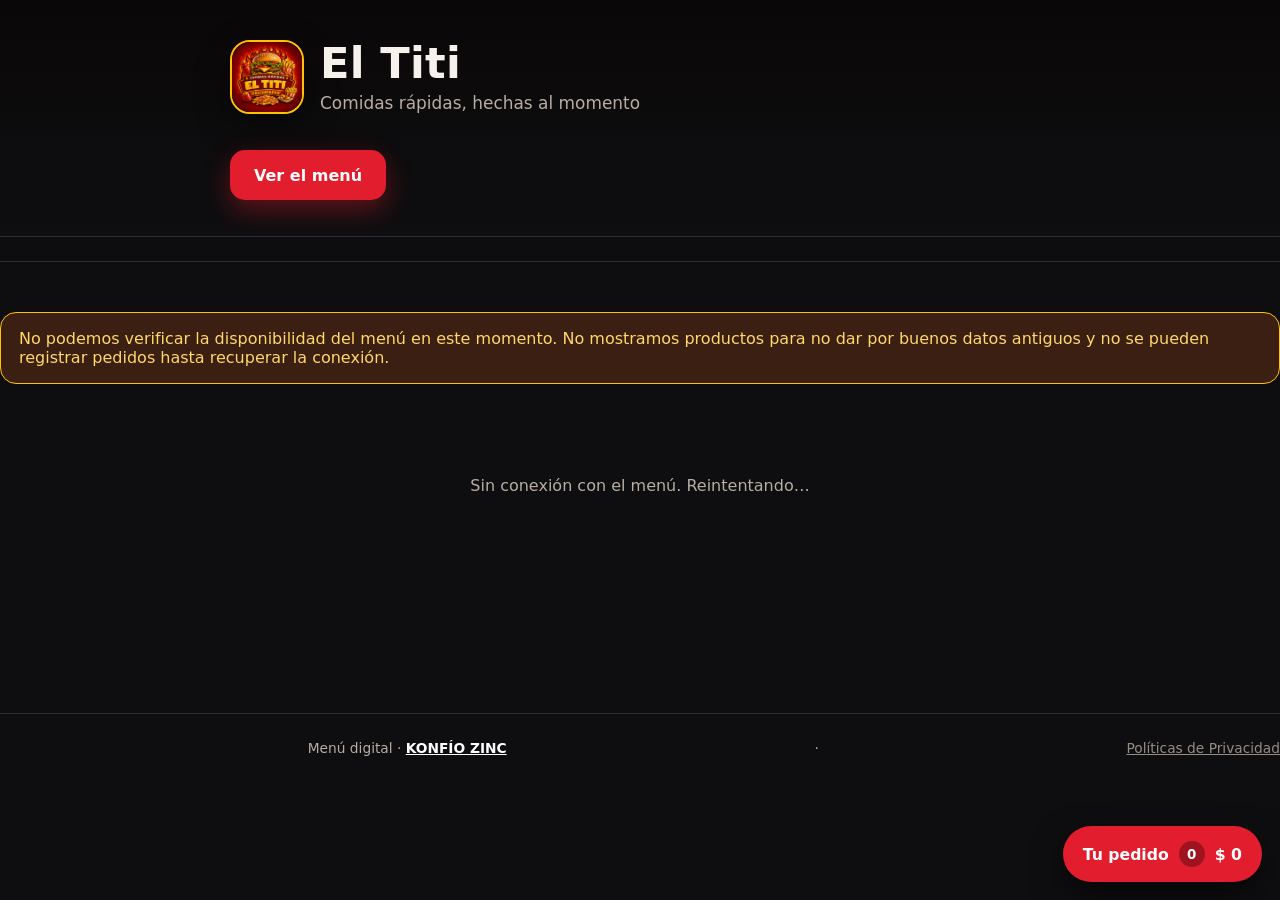
<file: index.html>
<!DOCTYPE html>
<html lang="es">
<head>
<meta charset="UTF-8" />
<meta name="viewport" content="width=device-width, initial-scale=1, viewport-fit=cover" />
<link rel="icon" href="data:," />
<meta name="theme-color" content="#0E0E10" />
<title>El Titi · Menú</title>
<style>
:root{
  --fondo:#0E0E10; --fondo2:#16171A; --tinta:#F6F1EA; --tinta2:#B7ADA2;
  --acento:#E11D2E; --acento2:#FFC300; --tarjeta:#1A1B1F; --borde:#2C2D32;
  --radio:20px; --max:1280px; --sombra:0 12px 34px rgba(0,0,0,.38);
}
*{box-sizing:border-box}
html,body{margin:0}
body{background:var(--fondo);color:var(--tinta);font-family:system-ui,-apple-system,"Segoe UI",Roboto,sans-serif;-webkit-font-smoothing:antialiased;overflow-x:hidden}
img{display:block;max-width:100%}
a{color:inherit}
button{font-family:inherit}
.cont{width:100%;max-width:var(--max);margin:0 auto;padding:0 18px}
@media(min-width:768px){.cont{padding:0 26px}}

/* ---------- portada ---------- */
.portada{position:relative;isolation:isolate;overflow:hidden;border-bottom:1px solid var(--borde)}
.portada .fondo-foto{position:absolute;inset:0;background:#120a0a center/cover no-repeat;filter:brightness(.42) saturate(1.1);transform:scale(1.05);z-index:-2}
.portada::after{content:"";position:absolute;inset:0;z-index:-1;background:linear-gradient(180deg,rgba(14,14,16,.30) 0%,rgba(14,14,16,.80) 62%,var(--fondo) 100%)}
.portada-in{display:flex;flex-direction:column;gap:18px;padding:40px 0 36px;max-width:820px}
.marca{display:flex;align-items:center;gap:16px}
.marca img{width:74px;height:74px;border-radius:20px;object-fit:cover;border:2px solid var(--acento2);box-shadow:var(--sombra);flex:0 0 auto}
.marca h1{margin:0;font-size:clamp(1.65rem,4.4vw,2.7rem);letter-spacing:.3px;line-height:1.05}
.marca .lema{margin:6px 0 0;color:var(--tinta2);font-size:clamp(.92rem,2.3vw,1.06rem);max-width:46ch}
.chips{display:flex;flex-wrap:wrap;gap:10px}
.chip{display:inline-flex;align-items:center;gap:8px;background:rgba(255,255,255,.07);border:1px solid var(--borde);padding:9px 14px;border-radius:999px;font-size:.85rem;color:var(--tinta2);backdrop-filter:blur(6px)}
.chip b{color:var(--tinta);font-weight:700}
.cta{display:flex;flex-wrap:wrap;gap:12px}
.cta a,.cta button{min-height:50px;display:inline-flex;align-items:center;justify-content:center;gap:10px;padding:0 24px;border-radius:15px;font-weight:800;font-size:1rem;border:0;cursor:pointer;text-decoration:none;transition:transform .15s,filter .15s}
.cta a:hover{transform:translateY(-2px);filter:brightness(1.06)}
.cta .principal{background:var(--acento);color:#fff;box-shadow:0 10px 26px rgba(225,29,46,.38)}
.cta .secundario{background:var(--acento2);color:#191919}

/* ---------- barra de categorías ---------- */
.barra{position:sticky;top:0;z-index:40;background:rgba(14,14,16,.9);backdrop-filter:blur(14px);border-bottom:1px solid var(--borde)}
.barra-in{display:flex;align-items:center;gap:14px;padding:12px 0}
.filtros{display:flex;gap:10px;overflow-x:auto;scrollbar-width:none;-webkit-overflow-scrolling:touch;flex:1 1 auto;padding:2px}
.filtros::-webkit-scrollbar{display:none}
.filtros button{flex:0 0 auto;min-height:44px;padding:0 18px;border-radius:999px;border:1px solid var(--borde);background:var(--tarjeta);color:var(--tinta2);font-weight:700;font-size:.95rem;cursor:pointer;transition:background .15s,color .15s,border-color .15s;white-space:nowrap}
.filtros button.on{background:var(--acento);border-color:var(--acento);color:#fff}
.filtros button:focus-visible,.agregar:focus-visible,.bolsa:focus-visible{outline:3px solid var(--acento2);outline-offset:2px}
@media(min-width:960px){.filtros{overflow:visible;flex-wrap:wrap;padding:0}}

/* ---------- catálogo ---------- */
#catalogo{padding:28px 0 132px}
.grupo{margin:0 0 40px;scroll-margin-top:86px}
.grupo-cab{display:flex;align-items:baseline;gap:12px;margin:0 0 18px}
.grupo-cab h2{margin:0;font-size:clamp(1.16rem,2.7vw,1.55rem);letter-spacing:.2px}
.grupo-cab h2::before{content:"";display:inline-block;width:6px;height:1.05em;background:var(--acento2);border-radius:3px;margin-right:10px;vertical-align:-2px}
.grupo-cab span{color:var(--tinta2);font-size:.85rem}
.grid{display:grid;grid-template-columns:repeat(2,minmax(0,1fr));gap:14px}
@media(min-width:620px){.grid{gap:18px}}
@media(min-width:820px){.grid{grid-template-columns:repeat(3,minmax(0,1fr));gap:20px}}
@media(min-width:1180px){.grid{grid-template-columns:repeat(4,minmax(0,1fr));gap:22px}}

.tarjeta{display:flex;flex-direction:column;background:var(--tarjeta);border:1px solid var(--borde);border-radius:var(--radio);overflow:hidden;box-shadow:var(--sombra);transition:transform .18s,border-color .18s}
.tarjeta:hover{transform:translateY(-3px);border-color:rgba(255,195,0,.42)}
.foto{position:relative;display:block;width:100%;border:0;padding:0;background:var(--fondo2);cursor:pointer}
.foto img{width:100%;aspect-ratio:4/3;object-fit:cover}
.foto::after{content:"";position:absolute;inset:auto 0 0 0;height:45%;background:linear-gradient(180deg,transparent,rgba(10,10,12,.55));pointer-events:none}
.sello{position:absolute;top:10px;left:10px;z-index:2;background:var(--acento);color:#fff;font-size:.72rem;font-weight:800;letter-spacing:.5px;padding:5px 10px;border-radius:999px;text-transform:uppercase}
.tarjeta.agotado .foto img{filter:grayscale(1);opacity:.5}
.datos{padding:14px 15px 16px;display:flex;flex-direction:column;gap:10px;flex:1}
.datos h3{margin:0;font-size:clamp(.97rem,2.4vw,1.08rem);line-height:1.28;font-weight:800}
.meta{margin:0;color:var(--tinta2);font-size:.83rem;min-height:1.15em}
.fila{display:flex;align-items:center;justify-content:space-between;gap:10px;margin-top:auto;padding-top:6px}
.precio{font-weight:900;font-size:clamp(1.02rem,2.7vw,1.22rem);color:var(--acento2);letter-spacing:.2px}
.agregar{min-height:44px;min-width:44px;padding:0 16px;border:0;border-radius:12px;background:var(--acento);color:#fff;font-weight:800;font-size:.95rem;cursor:pointer;transition:filter .15s}
.agregar:hover{filter:brightness(1.1)}
.agregar:disabled{background:var(--borde);color:var(--tinta2);cursor:not-allowed}
.linea.agotado{opacity:.62}
.linea.agotado .n{text-decoration:line-through}
.aviso.promocion{background:rgba(255,195,0,.12);border-color:var(--acento2);color:var(--acento2)}
.cargando{padding:70px 0;text-align:center;color:var(--tinta2)}
.aviso{margin:22px 0;padding:16px 18px;border-radius:16px;background:#3a1f12;border:1px solid var(--acento2);color:#FFD76A}
.pie{border-top:1px solid var(--borde);padding:26px 0 calc(120px + env(safe-area-inset-bottom));color:var(--tinta2);font-size:.86rem;display:flex;flex-wrap:wrap;gap:8px 18px;justify-content:space-between}

/* ---------- bolsa + carrito ---------- */
.bolsa{position:fixed;right:18px;bottom:calc(18px + env(safe-area-inset-bottom));z-index:60;display:inline-flex;align-items:center;gap:10px;min-height:56px;padding:0 20px;border:0;border-radius:999px;background:var(--acento);color:#fff;font-weight:800;font-size:.98rem;box-shadow:0 14px 32px rgba(0,0,0,.5);cursor:pointer}
.bolsa .cuenta{display:grid;place-items:center;min-width:26px;height:26px;border-radius:999px;background:rgba(0,0,0,.3);font-size:.84rem}
.velo{position:fixed;inset:0;z-index:70;background:rgba(6,6,8,.66);backdrop-filter:blur(3px);opacity:0;pointer-events:none;transition:opacity .22s}
.velo.on{opacity:1;pointer-events:auto}
.panel{position:fixed;left:0;right:0;bottom:0;z-index:80;display:flex;flex-direction:column;max-height:88dvh;background:var(--fondo2);border:1px solid var(--borde);border-radius:22px 22px 0 0;transform:translateY(103%);visibility:hidden;transition:transform .28s cubic-bezier(.22,.8,.2,1),visibility 0s linear .28s;box-shadow:0 -18px 50px rgba(0,0,0,.5)}
/* KZ-QUALITY-006: cerrado, el panel deja de ser alcanzable con el tabulador
   (visibility) además de salir de pantalla con transform. Al abrir se anula la
   transición de visibility para que aparezca de inmediato; al cerrar se retrasa
   para no cortar la animación de salida. Mismo patrón que brosty-papas. */
.panel.on{transform:none;visibility:visible;transition:transform .28s cubic-bezier(.22,.8,.2,1),visibility 0s linear 0s}
@media(min-width:900px){
  .panel{left:auto;right:0;top:0;bottom:0;width:min(420px,92vw);max-height:100dvh;border-radius:22px 0 0 22px;transform:translateX(104%)}
  .panel.on{transform:none}
}
.panel-cab{display:flex;align-items:center;justify-content:space-between;padding:16px 20px;border-bottom:1px solid var(--borde);flex:0 0 auto}
.panel-cab h2{margin:0;font-size:1.08rem}
.panel-cab button{min-height:44px;min-width:44px;border-radius:12px;border:1px solid var(--borde);background:transparent;color:var(--tinta);font-size:1.15rem;cursor:pointer}
.lineas{flex:1 1 auto;overflow-y:auto;padding:14px 18px;display:flex;flex-direction:column;gap:12px;overscroll-behavior:contain}
.vacio{margin:26px 0;text-align:center;color:var(--tinta2);font-size:.92rem;line-height:1.5}
.linea{display:grid;grid-template-columns:60px minmax(0,1fr);gap:12px;align-items:center;padding:10px;border:1px solid var(--borde);border-radius:16px;background:var(--tarjeta)}
.linea img{width:60px;height:60px;border-radius:12px;object-fit:cover}
.linea .n{font-weight:700;font-size:.94rem;line-height:1.25}
.linea .p{color:var(--tinta2);font-size:.84rem;margin-top:3px}
.linea .ctrl{display:flex;align-items:center;gap:6px;margin-top:8px;flex-wrap:wrap}
.linea .ctrl button{min-height:44px;min-width:44px;border-radius:12px;border:1px solid var(--borde);background:var(--fondo2);color:var(--tinta);font-weight:800;font-size:1rem;cursor:pointer}
.linea .cant{min-width:26px;text-align:center;font-weight:800}
.linea .quitar{margin-left:auto;border:0;background:transparent;color:var(--tinta2);font-size:.82rem;text-decoration:underline}
.panel-pie{flex:0 0 auto;display:flex;flex-direction:column;gap:12px;padding:16px 18px calc(18px + env(safe-area-inset-bottom));border-top:1px solid var(--borde);background:var(--fondo2)}
@media(min-width:900px){.panel-pie{padding-bottom:18px}}
.totales{display:flex;align-items:baseline;justify-content:space-between;color:var(--tinta2);font-size:.92rem}
.totales strong{color:var(--acento2);font-size:1.42rem;font-weight:900}
#pedir{min-height:54px;border:0;border-radius:16px;background:var(--acento);color:#fff;font-weight:900;font-size:1.02rem;cursor:pointer}
#pedir:disabled{background:var(--borde);color:var(--tinta2);cursor:not-allowed}

/* ---------- ficha ---------- */
.modal{position:fixed;inset:0;z-index:90;display:none;align-items:center;justify-content:center;padding:18px;background:rgba(6,6,8,.74);backdrop-filter:blur(3px)}
.modal.on{display:flex}
.modal .caja{width:100%;max-width:560px;max-height:90dvh;overflow:auto;background:var(--fondo2);border:1px solid var(--borde);border-radius:22px}
.modal img{width:100%;aspect-ratio:16/10;object-fit:cover}
.modal .txt{display:flex;flex-direction:column;gap:12px;padding:18px 20px 22px}
.modal h3{margin:0;font-size:1.3rem}
.modal p{margin:0;color:var(--tinta2);line-height:1.5}
.modal .precio{font-size:1.25rem}
.cerrar{min-height:50px;border-radius:14px;background:var(--tarjeta);border:1px solid var(--borde);color:var(--tinta);font-weight:800;cursor:pointer}

    /* ---- KZ-MENU-002 ---- */
    /* Botón «Agregar»: en pantallas angostas no cabía junto al precio y la tarjeta lo recortaba. */
    .fila{flex-wrap:wrap}
    .precio{min-width:0}
    .agregar{flex:0 0 auto;white-space:nowrap;margin-left:auto}
    @media(max-width:400px){.agregar{padding:0 12px;font-size:.9rem}}
    /* El logotipo del negocio se muestra entero, sin recortes. */
    .marca img{object-fit:contain}
    /* Aviso de pedido/error dentro de la página (sustituye al alert nativo). */
    .aviso--error{border-width:2px;font-weight:700}
.aviso__accion{display:inline-block;margin-top:10px;font-weight:800;color:inherit;text-decoration:underline}
/* ---- KZ-MENU-004 · botón de cantidad estilo Brosty Papas ---- */
.fila .accion{display:inline-flex;align-items:center;gap:8px;margin-left:auto;flex:0 0 auto}
.stepper[hidden],.agregar[hidden]{display:none}
.stepper{display:inline-flex;align-items:center;gap:2px;background:rgba(255,195,0,.14);border-radius:999px;padding:2px}
.stepper button{width:36px;height:36px;display:grid;place-items:center;border:0;border-radius:50%;background:var(--acento);color:#fff;font-size:1.15rem;font-weight:900;line-height:1;cursor:pointer;transition:filter .15s}
.stepper button:hover{filter:brightness(1.12)}
.stepper button:focus-visible{outline:3px solid var(--acento2);outline-offset:2px}
.stepper button[data-accion="restar"]{background:transparent;color:var(--acento);border:2px solid var(--acento);font-size:1.2rem}
.stepper span{min-width:26px;text-align:center;font-weight:900;font-size:1rem;font-variant-numeric:tabular-nums}
</style>
    <meta name="description" content="Tarjeta digital de Eltiti: contacto, servicios y ubicación en un solo enlace. Creada por KONFÍO ZINC.">
    <meta property="og:title" content="Eltiti">
    <meta property="og:description" content="Tarjeta digital de Eltiti: contacto, servicios y ubicación en un solo enlace. Creada por KONFÍO ZINC.">
    <meta property="og:image" content="https://konfiozinc.github.io/eltiti/assets/logo/logo-el-titi.png">
    <meta property="og:image:width" content="1254">
    <meta property="og:image:height" content="1254">
    <meta property="og:type" content="website">
    <meta property="og:site_name" content="KONFÍO ZINC">
    <meta property="og:locale" content="es_CO">
    <link rel="icon" type="image/svg+xml" href="favicon.svg">
    <link rel="icon" type="image/png" href="assets/logo/logo-el-titi.png">
    <meta property="og:url" content="https://konfiozinc.github.io/eltiti/">
</head>
<body>

<header class="portada">
  <div class="fondo-foto" id="fondo-foto"></div>
  <div class="cont portada-in">
    <div class="marca">
      <img id="logo" src="assets/logo/logo-el-titi.png" alt="El Titi" />
      <div>
        <h1 id="marca">El Titi</h1>
        <p class="lema" id="lema">Comidas rápidas, hechas al momento</p>
      </div>
    </div>
    <div class="chips" id="chips"></div>
    <div class="cta">
      <a class="principal" href="#catalogo">Ver el menú</a>
      <a class="secundario" id="cta-wa" href="#" target="_blank" rel="noopener">Pedir por WhatsApp</a>
    </div>
  </div>
</header>

<div class="barra">
  <div class="cont barra-in">
    <nav class="filtros" id="cats" aria-label="Categorías"></nav>
  </div>
</div>

<main class="cont" id="catalogo">
  <div id="aviso"></div>
  <div id="lista"><p class="cargando">Cargando el menú…</p></div>
</main>

<footer class="pie cont">
  <span id="pie-dir"></span>
  <span>Menú digital · <a href="https://konfiozinc.github.io/card/" target="_blank" style="color: #ffffff; text-decoration: underline; font-weight: bold;">KONFÍO ZINC</a></span>
· <a href="https://konfiozinc.github.io/card/privacidad.html" style="color: inherit; text-decoration: underline; opacity: 0.8;">Políticas de Privacidad</a>
</footer>

<button class="bolsa" id="bolsa" aria-label="Abrir tu pedido">
  <span>Tu pedido</span><span class="cuenta" id="cuenta">0</span><strong id="tot">$ 0</strong>
</button>

<div class="velo" id="velo"></div>

<aside class="panel" id="panel" role="dialog" aria-modal="true" aria-labelledby="tPanel" aria-hidden="true">
  <div class="panel-cab">
    <h2 id="tPanel">Tu pedido</h2>
    <button id="cerrar-panel" aria-label="Cerrar el pedido">✕</button>
  </div>
  <div class="lineas" id="lineas"></div>
  <div class="panel-pie">
    <div class="totales"><span>Total</span><strong id="tot-final">$ 0</strong></div>
    <button id="pedir" disabled>Pedir por WhatsApp</button>
    <!-- KZ-MENUS-007: enlace manual. Solo aparece si la apertura automática no se
         pudo confirmar; el pedido y el carrito se conservan. -->
    <a id="abrir-wa-manual" href="#" target="_blank" rel="noopener noreferrer"
       style="display:none;align-items:center;justify-content:center;min-height:52px;margin-top:.6rem;border-radius:16px;background:var(--acento,#C8102E);color:#fff;font-weight:900;font-size:.95rem;text-decoration:none;padding:.6rem 1rem;text-align:center">Abrir WhatsApp con mi pedido</a>
    <p id="manual-nota" style="display:none;margin:.55rem 0 0;font-size:.78rem;line-height:1.45;color:var(--tinta2,#585858)">Tu pedido quedó registrado y el carrito sigue aquí. El mensaje no se envía solo: lo envías tú desde WhatsApp.</p>
  </div>
</aside>

<div class="modal" id="modal" role="dialog" aria-modal="true" aria-labelledby="mTitulo">
  <div class="caja">
    <img id="mImg" alt="" />
    <div class="txt">
      <h3 id="mTitulo"></h3>
      <p id="mDesc"></p>
      <div class="precio" id="mPrecio"></div>
      <button class="cerrar" id="mCerrar">Cerrar</button>
    </div>
  </div>
</div>

<script>
/* KONFÍO ZINC · KZ-UI-012 · menú El Titi (negro · rojo · amarillo).
   Catálogo: Firebase primero; copia verificada como respaldo. Identificadores originales. */
const NEGOCIO = {
  nombre: "El Titi",
  lema: "Comidas rápidas, hechas al momento",
  carpeta: (function () { try { return /\/preview\//.test(location.pathname) ? "../" : ""; } catch (e) { return "../"; } })(),
  ns: "menu",
  icono: "assets/logo/logo-el-titi.png",
  pendientesAprobacion: []
};

const $ = (s) => document.querySelector(s);
const plato = new Intl.NumberFormat("es-CO", { style: "currency", currency: "COP", maximumFractionDigits: 0 });
const CLAVE_CARRITO = "ks-carrito-" + NEGOCIO.ns; /* un carrito por negocio: ambos menús comparten dominio */
let productos = [], config = {}, carrito = (function () { try { const v = localStorage.getItem(CLAVE_CARRITO) || localStorage.getItem("ks-carrito"); return JSON.parse(v || "{}"); } catch (e) { return {}; } })();

function esc(v) { return String(v == null ? "" : v).replace(/[<>&"']/g, (c) => ({ "<": "&lt;", ">": "&gt;", "&": "&amp;", '"': "&quot;", "'": "&#39;" }[c])); }
function urlImagen(p) { const v = String((p && p.imagen) || ""); return /^https?:\/\//i.test(v) ? v : NEGOCIO.carpeta + v.replace(/^\.?\//, ""); }
function ancla(t) { return String(t).toLowerCase().normalize("NFD").replace(/[\u0300-\u036f]/g, "").replace(/[^a-z0-9]+/g, "-").replace(/(^-|-$)/g, ""); }

/* ---- entorno: QA aislado solo en localhost + ?emulador=1 ---- */
function qaMenu() {
  try {
    const host = location.hostname;
    if (host !== "localhost" && host !== "127.0.0.1") return null;
    if (new URLSearchParams(location.search).get("emulador") !== "1") return null;
    return { base: "http://127.0.0.1:9000", ns: "?ns=demo-sec-v5-default-rtdb" };
  } catch (e) { return null; }
}
function baseDatos() {
  const qa = qaMenu();
  const real = config.databaseURL || "https://el-titi-menu-default-rtdb.firebaseio.com";
  const base = ((qa && qa.base) || real).replace(/\?.*$/, "").replace(/\/$/, "");
  return { base: base, consultaNs: (qa && qa.ns) || "" };
}

/* ---- catálogo: Firebase Realtime Database es la fuente oficial ---- */
let suscripcion = null, sondeo = null, conexion = true, ultimaFirma = null;

async function catalogoRemoto() {
  const b = baseDatos();
  const r = await fetch(b.base + "/" + NEGOCIO.ns + "/productos.json" + b.consultaNs, { cache: "no-store" });
  if (!r.ok) throw new Error("Firebase HTTP " + r.status);
  const obj = await r.json();
  if (!obj || typeof obj !== "object") return [];
  return Object.entries(obj).map(([id, v]) => Object.assign({ id: id }, v)).filter((p) => p && p.nombre);
}

function aplicarCatalogo(lista) {
  const ocultos = new Set((NEGOCIO.pendientesAprobacion || []).map(String));
  // Los agotados y los ocultos no entran al catálogo de la vista: si no están, no se pintan.
  productos = (lista || []).filter((p) => p && p.agotado !== true && !ocultos.has(String(p.id)));
  let limpio = false;
  Object.keys(carrito).forEach((id) => { if (!productos.some((p) => String(p.id) === id)) { delete carrito[id]; limpio = true; } });
  if (limpio) guardar();
  pintarPortada();
  pintar();
}

function enLinea(ok) {
  conexion = ok;
  if (!ok) {
    $("#aviso").innerHTML = '<div class="aviso">No podemos verificar la disponibilidad del menú en este momento. No mostramos productos para no dar por buenos datos antiguos y no se pueden registrar pedidos hasta recuperar la conexión.</div>';
    $("#lista").innerHTML = '<p class="cargando">Sin conexión con el menú. Reintentando…</p>';
    $("#cats").innerHTML = "";
  } else {
    $("#aviso").innerHTML = config.promocion ? '<div class="aviso promocion">' + esc(config.promocion) + "</div>" : "";
  }
  if ($("#pedir")) pintarCarrito();
}

function cerrarSuscripcion() {
  if (suscripcion) { try { suscripcion.close(); } catch (e) {} suscripcion = null; }
}

function iniciarSondeo() {
  if (sondeo) return;
  const cada = qaMenu() ? 1200 : 15000;
  sondeo = setInterval(async () => {
    try { aplicarCatalogo(await catalogoRemoto()); enLinea(true); }
    catch (e) { enLinea(false); }
  }, cada);
}

/* Actualización en vivo: el administrador cambia algo en el panel y el menú se refresca solo. */
function suscribir() {
  cerrarSuscripcion();
  const b = baseDatos();
  const url = b.base + "/" + NEGOCIO.ns + "/productos.json" + b.consultaNs;
  if (typeof EventSource === "undefined") { iniciarSondeo(); return; }
  let es;
  try { es = new EventSource(url); } catch (e) { iniciarSondeo(); return; }
  suscripcion = es;
  const refrescar = (() => { let t = null; return () => { clearTimeout(t); t = setTimeout(async () => { try { aplicarCatalogo(await catalogoRemoto()); enLinea(true); } catch (e) { enLinea(false); } }, 220); }; })();
  es.addEventListener("put", (ev) => {
    try {
      const d = JSON.parse(ev.data);
      const obj = (d && d.data) || {};
      const firma = JSON.stringify(obj);
      if (firma === ultimaFirma) return;
      ultimaFirma = firma;
      const lista = Object.entries(obj).map(([id, v]) => Object.assign({ id: id }, v)).filter((p) => p && p.nombre);
      enLinea(true);
      aplicarCatalogo(lista);
    } catch (err) { refrescar(); }
  });
  es.addEventListener("patch", refrescar);
  es.addEventListener("cancel", () => { enLinea(false); iniciarSondeo(); });
  es.onerror = () => { if (es.readyState === 2) { enLinea(false); iniciarSondeo(); } };
}

/* Verificación obligatoria antes de registrar el pedido. */
async function verificarAntesDePedir(items) {
  const fresca = await catalogoRemoto();
  const mapa = new Map(fresca.map((p) => [String(p.id), p]));
  const bloqueos = [], validos = [];
  items.forEach((it) => {
    const p = mapa.get(String(it.id));
    if (!p) bloqueos.push("«" + it.nombre + "» ya no está en el menú");
    else if (p.agotado === true) bloqueos.push("«" + p.nombre + "» está agotado");
    else validos.push({ id: p.id, nombre: p.nombre, precio: p.precio || 0, cantidad: it.cantidad });
  });
  return { bloqueos: bloqueos, items: validos, catalogo: fresca };
}

async function cargar() {
  try {
    const rc = fetch(NEGOCIO.carpeta + "data/configuracion.json", { cache: "no-store" }).catch(() => null);
    const lista = await catalogoRemoto();
    const res = await rc;
    if (res && res.ok) { try { config = await res.json(); } catch (e) { config = {}; } }
    ultimaFirma = null;
    enLinea(true);
    aplicarCatalogo(lista);
    if (!productos.length) {
      $("#lista").innerHTML = '<p class="cargando">El menú está vacío en este momento.</p>';
    }
    console.info("[menú] " + productos.length + " productos desde Firebase");
    suscribir();
  } catch (e) {
    console.warn("[menú] no se pudo leer Firebase: " + e.message);
    productos = [];
    enLinea(false);
    pintarPortada();
    iniciarSondeo();
  }
}

function horarioTexto(h) {
  const dias = String(h.dias || "").split(",").map((d) => ["Dom", "Lun", "Mar", "Mié", "Jue", "Vie", "Sáb"][+d] || "").filter(Boolean);
  const dos = (n) => String(n).padStart(2, "0") + ":00";
  if (!dias.length || h.inicio == null) return "";
  return dias.join("·") + " de " + dos(h.inicio) + " a " + dos(h.fin);
}

function pintarPortada() {
  $("#marca").textContent = NEGOCIO.nombre;
  $("#lema").textContent = NEGOCIO.lema;
  $("#logo").src = NEGOCIO.carpeta + NEGOCIO.icono;
  try { const prev = document.querySelector('link[rel="icon"]'); if (prev) prev.remove(); const ic = document.createElement("link"); ic.rel = "icon"; ic.href = NEGOCIO.carpeta + NEGOCIO.icono; document.head.appendChild(ic); } catch (e) {}
  const destacado = productos.find((p) => p.destacado === true && p.imagen) || productos.find((p) => p.imagen);
  if (destacado) $("#fondo-foto").style.backgroundImage = 'url("' + urlImagen(destacado) + '")';
  const chips = [];
  if (config.horario && config.horario.inicio != null) chips.push("<b>Horario</b> " + esc(horarioTexto(config.horario)));
  if (config.ubicacion) chips.push("<b>Dónde</b> " + esc(config.ubicacion));
  if (productos.length) chips.push("<b>" + productos.length + "</b> productos disponibles");
  $("#chips").innerHTML = chips.map((c) => '<span class="chip">' + c + "</span>").join("");
  const tel = String(config.whatsapp || config.telefono || "").replace(/[^0-9]/g, "");
  if (tel) $("#cta-wa").href = "https://wa.me/" + tel; else $("#cta-wa").style.display = "none";
  $("#pie-dir").textContent = [config.ubicacion, config.telefono ? "Tel. " + config.telefono : ""].filter(Boolean).join(" · ");
}

function categorias() {
  // Solo cuentan los productos que se van a ver: así no quedan secciones vacías.
  const visibles = productos.filter((p) => p.agotado !== true);
  const presentes = [...new Set(visibles.map((p) => p.categoria).filter(Boolean))];
  const orden = (config.categorias || []).filter((c) => presentes.includes(c));
  return orden.concat(presentes.filter((c) => !orden.includes(c)));
}

function tarjeta(p) {
  // Un producto agotado no se pinta: ni tarjeta gris, ni hueco en la rejilla.
  if (p.agotado === true) return "";
  const agotado = false;
  const meta = [(p.etiquetas || []).join(" · "), p.tiempo ? p.tiempo + " min" : ""].filter(Boolean).join(" · ");
  return '<article class="tarjeta' + (agotado ? " agotado" : "") + '">' +
    '<button class="foto" data-ver="' + esc(p.id) + '" aria-label="Ver ' + esc(p.nombre) + '">' +
      '<img src="' + urlImagen(p) + '" alt="' + esc(p.nombre) + '" loading="lazy" onerror="this.src=\'' + NEGOCIO.carpeta + "assets/logo/no-image.webp" + '\'">' +
      (agotado ? '<span class="sello">Agotado</span>' : "") +
    "</button>" +
    '<div class="datos"><h3>' + esc(p.nombre) + "</h3>" +
    '<p class="meta">' + esc(meta) + "</p>" +
    '<div class="fila"><span class="precio">' + plato.format(p.precio || 0) + "</span>" +
    '<span class="accion" data-id="' + esc(p.id) + '"><button class="agregar" data-add="' + esc(p.id) + '"' + (agotado ? " disabled" : "") + ">Agregar</button></span></div></div></article>";
}

function pintar() {
  const cats = categorias();
  $("#cats").innerHTML = cats.map((c, i) => '<button data-cat="' + esc(ancla(c)) + '"' + (i === 0 ? ' class="on"' : "") + ">" + esc(c) + "</button>").join("");
  $("#lista").innerHTML = cats.map((c) => {
    const items = productos.filter((p) => p.categoria === c && p.agotado !== true);
    return '<section class="grupo" id="cat-' + ancla(c) + '"><div class="grupo-cab"><h2>' + esc(c) + "</h2><span>" + items.length + " " + (items.length === 1 ? "producto" : "productos") + '</span></div><div class="grid">' + items.map(tarjeta).join("") + "</div></section>";
  }).join("");
  $("#cats").querySelectorAll("button").forEach((b) => b.addEventListener("click", () => {
    $("#cats").querySelectorAll("button").forEach((x) => x.classList.toggle("on", x === b));
    const s = document.getElementById("cat-" + b.dataset.cat);
    if (s) s.scrollIntoView({ behavior: "smooth", block: "start" });
  }));
  $("#lista").querySelectorAll("[data-ver]").forEach((b) => b.addEventListener("click", () => abrir(b.dataset.ver)));
  $("#lista").querySelectorAll("[data-add]").forEach((b) => b.addEventListener("click", () => sumar(b.dataset.add)));
  pintarCarrito();
}

function abrir(id) {
  const p = productos.find((x) => String(x.id) === String(id));
  if (!p) return;
  $("#mImg").src = urlImagen(p);
  $("#mTitulo").textContent = p.nombre;
  $("#mDesc").textContent = (p.etiquetas || []).join(" · ") || (p.tiempo ? "Listo en " + p.tiempo + " minutos" : "Hecho al momento");
  $("#mPrecio").textContent = plato.format(p.precio || 0) + (p.agotado ? " · Agotado" : "");
  $("#modal").classList.add("on");
}
$("#mCerrar").addEventListener("click", () => $("#modal").classList.remove("on"));
$("#modal").addEventListener("click", (e) => { if (e.target.id === "modal") $("#modal").classList.remove("on"); });

/* ---- carrito ---- */
function guardar() { localStorage.setItem(CLAVE_CARRITO, JSON.stringify(carrito)); }
function sumar(id) { const p = productos.find((x) => String(x.id) === String(id)); if (!p || p.agotado) return; carrito[id] = (carrito[id] || 0) + 1; guardar(); pintarCarrito(); }
function quitarUno(id) { carrito[id] = (carrito[id] || 0) - 1; if (carrito[id] <= 0) delete carrito[id]; guardar(); pintarCarrito(); }
function borrar(id) { delete carrito[id]; guardar(); pintarCarrito(); }

function lineasCarrito() {
  return Object.keys(carrito).map((id) => {
    const p = productos.find((x) => String(x.id) === String(id));
    return p && carrito[id] > 0 ? { p: p, cant: carrito[id] } : null;
  }).filter(Boolean);
}

function pintarCarrito() {
  const ls = lineasCarrito();
  const total = ls.reduce((s, l) => s + (l.p.precio || 0) * l.cant, 0);
  const n = ls.reduce((s, l) => s + l.cant, 0);
  const conAgotado = ls.some((l) => l.p.agotado === true);
  $("#lineas").innerHTML = ls.length ? ls.map((l) =>
    '<div class="linea' + (l.p.agotado ? " agotado" : "") + '"><img src="' + urlImagen(l.p) + '" alt="">' +
    '<div><div class="n">' + esc(l.p.nombre) + (l.p.agotado ? ' <span class="sello">Agotado</span>' : "") +
    '</div><div class="p">' + plato.format(l.p.precio || 0) + " c/u</div>" +
    '<div class="ctrl"><button data-menos="' + esc(l.p.id) + '" aria-label="Quitar uno de ' + esc(l.p.nombre) + '">−</button>' +
    '<span class="cant">' + l.cant + '</span>' +
    '<button data-mas="' + esc(l.p.id) + '" aria-label="Agregar uno de ' + esc(l.p.nombre) + '"' + (l.p.agotado ? " disabled" : "") + '>+</button>' +
    '<button class="quitar" data-borrar="' + esc(l.p.id) + '">Eliminar</button></div></div></div>').join("")
    : '<p class="vacio">Tu pedido está vacío.<br>Toca «Agregar» en los productos que quieras.</p>';
  $("#lineas").querySelectorAll("[data-mas]").forEach((b) => b.addEventListener("click", () => sumar(b.dataset.mas)));
  $("#lineas").querySelectorAll("[data-menos]").forEach((b) => b.addEventListener("click", () => quitarUno(b.dataset.menos)));
  $("#lineas").querySelectorAll("[data-borrar]").forEach((b) => b.addEventListener("click", () => borrar(b.dataset.borrar)));
  $("#tot").textContent = plato.format(total);
  $("#tot-final").textContent = plato.format(total);
  $("#cuenta").textContent = n;
  const bloqueado = n === 0 || conAgotado || !conexion;
  $("#pedir").disabled = bloqueado;
  $("#pedir").textContent = (!conexion && n > 0) ? "Sin conexión" : (conAgotado && n > 0) ? "Revisa tu pedido" : "Pedir por WhatsApp";
  pintarAcciones();
}

/* ---- KZ-MENU-004 · botón de cantidad estilo Brosty Papas ----
   «Agregar» muta a [ − ][ cantidad ][ + ] cuando el producto está en la cesta y vuelve a
   «Agregar» al llegar a cero. No cambia el carrito: solo dibuja su estado. */
function accionDe(celda) {
  let stepper = celda.querySelector(".stepper");
  if (!stepper) {
    stepper = document.createElement("span");
    stepper.className = "stepper";
    stepper.hidden = true;
    stepper.innerHTML = '<button type="button" data-accion="restar" aria-label="Quitar uno">−</button>' +
      '<span aria-live="polite">0</span>' +
      '<button type="button" data-accion="sumar" aria-label="Agregar otro">+</button>';
    celda.appendChild(stepper);
    stepper.addEventListener("click", (e) => {
      const b = e.target.closest("[data-accion]");
      if (!b) return;
      const id = celda.dataset.id;
      if (!id) return;
      if (b.dataset.accion === "sumar") sumar(id); else quitarUno(id);
    });
  }
  return { agregar: celda.querySelector(".agregar"), stepper: stepper };
}

function pintarAcciones() {
  $("#lista").querySelectorAll(".fila .accion").forEach((celda) => {
    const piezas = accionDe(celda);
    const cantidad = Number(carrito[celda.dataset.id]) || 0;
    if (piezas.agregar) piezas.agregar.hidden = cantidad > 0;
    piezas.stepper.hidden = cantidad === 0;
    const numero = piezas.stepper.querySelector("span");
    if (numero) numero.textContent = String(cantidad);
  });
}

function abrirPanel() { $("#panel").classList.add("on"); $("#velo").classList.add("on"); $("#panel").setAttribute("aria-hidden", "false"); }
function cerrarPanel() { $("#panel").classList.remove("on"); $("#velo").classList.remove("on"); $("#panel").setAttribute("aria-hidden", "true"); }
$("#bolsa").addEventListener("click", abrirPanel);
$("#cerrar-panel").addEventListener("click", cerrarPanel);
$("#velo").addEventListener("click", cerrarPanel);
document.addEventListener("keydown", (e) => { if (e.key === "Escape") { $("#modal").classList.remove("on"); cerrarPanel(); } });

/* La reparación publicada en main (`fb4c0e7`, «restaurar pedidos WhatsApp») traía aquí
   numeroWhatsAppPedido() y abrirWhatsAppPedido(). Sus comportamientos se conservan, pero
   integrados en KZ-MENU-002: telInternacional() resuelve el indicativo sin duplicar el 57,
   urlWhatsApp() construye el enlace con el detalle y el total, el último enlace se guarda en
   sessionStorage ("ks-ultimo-enlace-whatsapp") y la consulta manual sigue disponible más abajo.
   Su ventana nativa no se conserva: sustituirla por un aviso en página es el objeto de esta misión. */

/* ---- registro del pedido: mismo contrato con Firebase ---- */
/* ---- KZ-MENU-002 · avisos en página y mensaje de pedido ----
   Antes se usaban los diálogos nativos del navegador —ese cuadro gris que no se puede estilar, que en
   el móvil tapa la pantalla y que el cliente reportó que seguía apareciendo al pedir—. Ahora el aviso se
   pinta dentro de la propia página, en la caja #aviso, con los colores de este menú. */
const miles = (n) => String(Math.round(Number(n) || 0)).replace(/\B(?=(\d{3})+(?!\d))/g, ".");

function mostrarAviso(mensaje, tipo, accion) {
  const caja = $("#aviso");
  if (!caja) return;
  const clase = tipo === "error" ? "aviso aviso--error" : "aviso";
  let html = esc(mensaje).replace(/\n/g, "<br>");
  /* `accion` permite ofrecer un enlace (por ejemplo la consulta manual por WhatsApp) sin recurrir
     a un diálogo de confirmación nativo. Si hay acción, el aviso NO se borra solo: el cliente tiene que poder pulsarla. */
  if (accion && accion.url) {
    html += '<a class="aviso__accion" href="' + esc(accion.url) + '" target="_blank" rel="noopener">' + esc(accion.texto || "Abrir WhatsApp") + "</a>";
  }
  caja.innerHTML = '<div class="' + clase + '" role="alert">' + html + "</div>";
  try { caja.scrollIntoView({ behavior: "smooth", block: "center" }); } catch (e) { /* navegador antiguo */ }
  clearTimeout(mostrarAviso._t);
  if (accion && accion.url) return;
  mostrarAviso._t = setTimeout(() => {
    if (caja.querySelector(".aviso")) caja.innerHTML = config.promocion ? '<div class="aviso promocion">' + esc(config.promocion) + "</div>" : "";
  }, 10000);
}

/* Consulta manual: si el menú no se puede verificar, el cliente igual puede escribir al negocio.
   Es la prestación que añadió la reparación de producción; aquí va como enlace en el aviso y no
   como diálogo de confirmación nativo. */
function mensajeConsultaManual(items, motivo) {
  const lineas = (items || []).map((i) => "• " + i.cantidad + "x " + i.nombre).join("\n");
  return "Consulta " + motivo + " en " + NEGOCIO.nombre + ":\n" + lineas + "\nPor favor confirmen disponibilidad, precio y recepción.";
}

function urlConsultaManual(items, motivo) {
  const tel = String(config.whatsapp || config.telefono || "").replace(/[^0-9]/g, "");
  if (!tel) return "";
  return "https://wa.me/" + telInternacional(tel) + "?text=" + encodeURIComponent(mensajeConsultaManual(items, motivo));
}

/* El número de config ya trae el indicativo (573…): solo se añade 57 si viniera sin él. */
function telInternacional(tel) {
  const n = String(tel || "").replace(/[^0-9]/g, "");
  return n.length === 10 ? "57" + n : n;
}

/* Formato de factura para WhatsApp: detalle con subtotales y total general. */
function mensajePedido(items, codigo) {
  const lineas = items.map((i) => "▪️ " + i.cantidad + "x " + i.nombre + " — $" + miles((Number(i.precio) || 0) * i.cantidad));
  const total = items.reduce((s, i) => s + (Number(i.precio) || 0) * i.cantidad, 0);
  return [
    "🛍️ *NUEVO PEDIDO EN " + String(NEGOCIO.nombre || "").toUpperCase() + "*",
    "📝 Código: *" + codigo + "*",
    "----------------------------",
    "*DETALLE DEL PEDIDO:*",
    ...lineas,
    "----------------------------",
    "💵 *TOTAL A PAGAR: $" + miles(total) + "*",
    "----------------------------",
    "⚠️ _El valor total y la disponibilidad quedan pendientes de confirmación por parte del negocio._"
  ].join("\n");
}

/* KZ-MENUS-007 · Enlace manual del pedido: se muestra cuando la apertura automática
   no se pudo confirmar, y se oculta pasándole una dirección vacía. */
function mostrarEnlacePedido(destino) {
  const a = document.getElementById("abrir-wa-manual");
  const nota = document.getElementById("manual-nota");
  if (!a) return;
  if (!destino) {
    a.style.display = "none";
    a.setAttribute("href", "#");
    if (nota) nota.style.display = "none";
    return;
  }
  a.setAttribute("href", destino);
  a.style.display = "flex";
  if (nota) nota.style.display = "block";
}

function urlWhatsApp(items, codigo, tel) {
  return "https://wa.me/" + telInternacional(tel) + "?text=" + encodeURIComponent(mensajePedido(items, codigo));
}

$("#pedir").addEventListener("click", async () => {
  const btn = $("#pedir");
  if (btn.disabled) return;
  btn.disabled = true; btn.textContent = "Registrando pedido…";
  /* La pestaña de WhatsApp se reserva AHORA, dentro del clic del usuario: si se abre después de los
     await, el navegador la bloquea como ventana emergente. */
  let ventanaWA = null;
  try { ventanaWA = window.open("", "_blank"); } catch (e) { ventanaWA = null; }
  const KP = "ks-intento", KC = "ks-codigo";
  let uuid = sessionStorage.getItem(KP);
  if (!uuid) { uuid = (crypto.randomUUID ? crypto.randomUUID() : "p-" + Date.now() + "-" + Math.random().toString(16).slice(2)); sessionStorage.setItem(KP, uuid); }
  let codigo = sessionStorage.getItem(KC);
  if (!codigo) { const a = new Uint8Array(12); crypto.getRandomValues(a); codigo = Array.from(a).map((b) => "ABCDEFGHJKLMNPQRSTUVWXYZ23456789"[b % 32]).join(""); sessionStorage.setItem(KC, codigo); }
  const enCarrito = Object.entries(carrito).map(([id, cant]) => { const p = productos.find((x) => String(x.id) === String(id)); return p ? { id: p.id, nombre: p.nombre, precio: p.precio || 0, cantidad: cant } : null; }).filter(Boolean);
  if (!enCarrito.length) { btn.disabled = false; btn.textContent = "Pedir por WhatsApp"; return; }
  /* Antes de registrar: comprobar contra Firebase que todo sigue disponible y al precio actual. */
  let verificacion = null;
  try { verificacion = await verificarAntesDePedir(enCarrito); } catch (e) { verificacion = null; }
  if (!verificacion) {
    /* Sin verificación no se registra nada; se conserva la consulta manual de la reparación
       de producción, ofrecida como enlace en el aviso en lugar de un diálogo nativo. */
    mostrarAviso(
      "No pudimos verificar la disponibilidad de tu pedido. No se registró nada y no se cobró nada: revisa tu conexión y vuelve a intentarlo. Si quieres, puedes escribirle al negocio para consultarle a mano.",
      "error",
      { texto: "Enviar consulta manual por WhatsApp", url: urlConsultaManual(enCarrito, "MANUAL SIN PEDIDO REGISTRADO") }
    );
    btn.disabled = false; btn.textContent = "Pedir por WhatsApp"; pintarCarrito(); return;
  }
  aplicarCatalogo(verificacion.catalogo);
  if (verificacion.bloqueos.length) {
    mostrarAviso("Tu pedido no se registró porque cambió el menú:\n• " + verificacion.bloqueos.join("\n• ") + "\n\nRevisa tu carrito y vuelve a intentarlo.", "error");
    btn.disabled = false; btn.textContent = "Pedir por WhatsApp"; pintarCarrito(); return;
  }
  const items = verificacion.items;
  const qa = qaMenu();
  const b = baseDatos();
  const base = b.base;
  const consultaNs = b.consultaNs;
  if (qa) console.log("[QA] menu escribiendo en el EMULADOR · ns demo-sec-v5-default-rtdb");
  const ns = NEGOCIO.ns;
  const cuerpo = {};
  cuerpo[ns + "/pedidos/" + uuid] = { codigoConsulta: codigo, estado: "COTIZACION_PENDIENTE", total: 0, fechaCreacion: Date.now(), items };
  cuerpo[ns + "/pedidos_privados/" + uuid] = { codigoConsulta: codigo, items };
  cuerpo[ns + "/pedidos_publico/" + codigo] = { estado: "COTIZACION_PENDIENTE", fecha: new Date().toISOString().slice(0, 10), total: 0 };
  try {
    const r = await fetch(base + "/.json" + consultaNs, {
      method: "PATCH", headers: { "Content-Type": "application/json" },
      body: JSON.stringify(cuerpo), signal: AbortSignal.timeout(20000)
    });
    if (!r.ok) throw new Error("respuesta " + r.status);
    sessionStorage.removeItem(KP); sessionStorage.removeItem(KC);
    const tel = String(config.whatsapp || config.telefono || "").replace(/[^0-9]/g, "");
    if (!tel) {
      cerrarPanel();
      mostrarAviso("Tu pedido quedó registrado con el código " + codigo + ", pero el negocio no tiene un WhatsApp configurado. Escríbele directamente para enviarlo.", "error");
      return;
    }
    const destino = urlWhatsApp(items, codigo, tel);
    /* Igual que la reparación de producción: se recuerda el último enlace de WhatsApp del pedido. */
    try { sessionStorage.setItem("ks-ultimo-enlace-whatsapp", destino); } catch (e) { /* modo privado */ }
    /* KZ-MENUS-007 · Solo se da por abierto si la pestaña reservada existe y acepta la
       dirección: es lo único que el navegador confirma. Si no se puede confirmar, NO
       se vacía el carrito y se muestra un enlace que pulsa el cliente. */
    let abierto = false;
    if (ventanaWA && !ventanaWA.closed) {
      try { ventanaWA.opener = null; ventanaWA.location.href = destino; abierto = true; } catch (e) { abierto = false; }
    }
    if (abierto) {
      carrito = {}; guardar(); pintarCarrito(); cerrarPanel();
      mostrarEnlacePedido("");
      mostrarAviso("Pedido " + codigo + " registrado. Abrimos WhatsApp con el detalle: pulsa enviar.", "ok");
    } else {
      if (ventanaWA && !ventanaWA.closed) { try { ventanaWA.close(); } catch (e) {} }
      mostrarEnlacePedido(destino);
      mostrarAviso("Pedido " + codigo + " registrado. Pulsa «Abrir WhatsApp con mi pedido»: el carrito sigue aquí.", "ok");
    }
  } catch (e) {
    mostrarAviso(
      "No pudimos registrar tu pedido (" + e.message + "). Revisa tu conexión y reintenta: no se cobró nada y tu intento queda guardado. Si quieres, escríbele al negocio y confirma a mano.",
      "error",
      { texto: "Consultar por WhatsApp sin registro confirmado", url: urlConsultaManual(items, "SIN REGISTRO CONFIRMADO (ref. " + codigo + ")") }
    );
  } finally { btn.disabled = false; btn.textContent = "Pedir por WhatsApp"; pintarCarrito(); }
});

cargar();
</script>
</body>
</html>
</file>
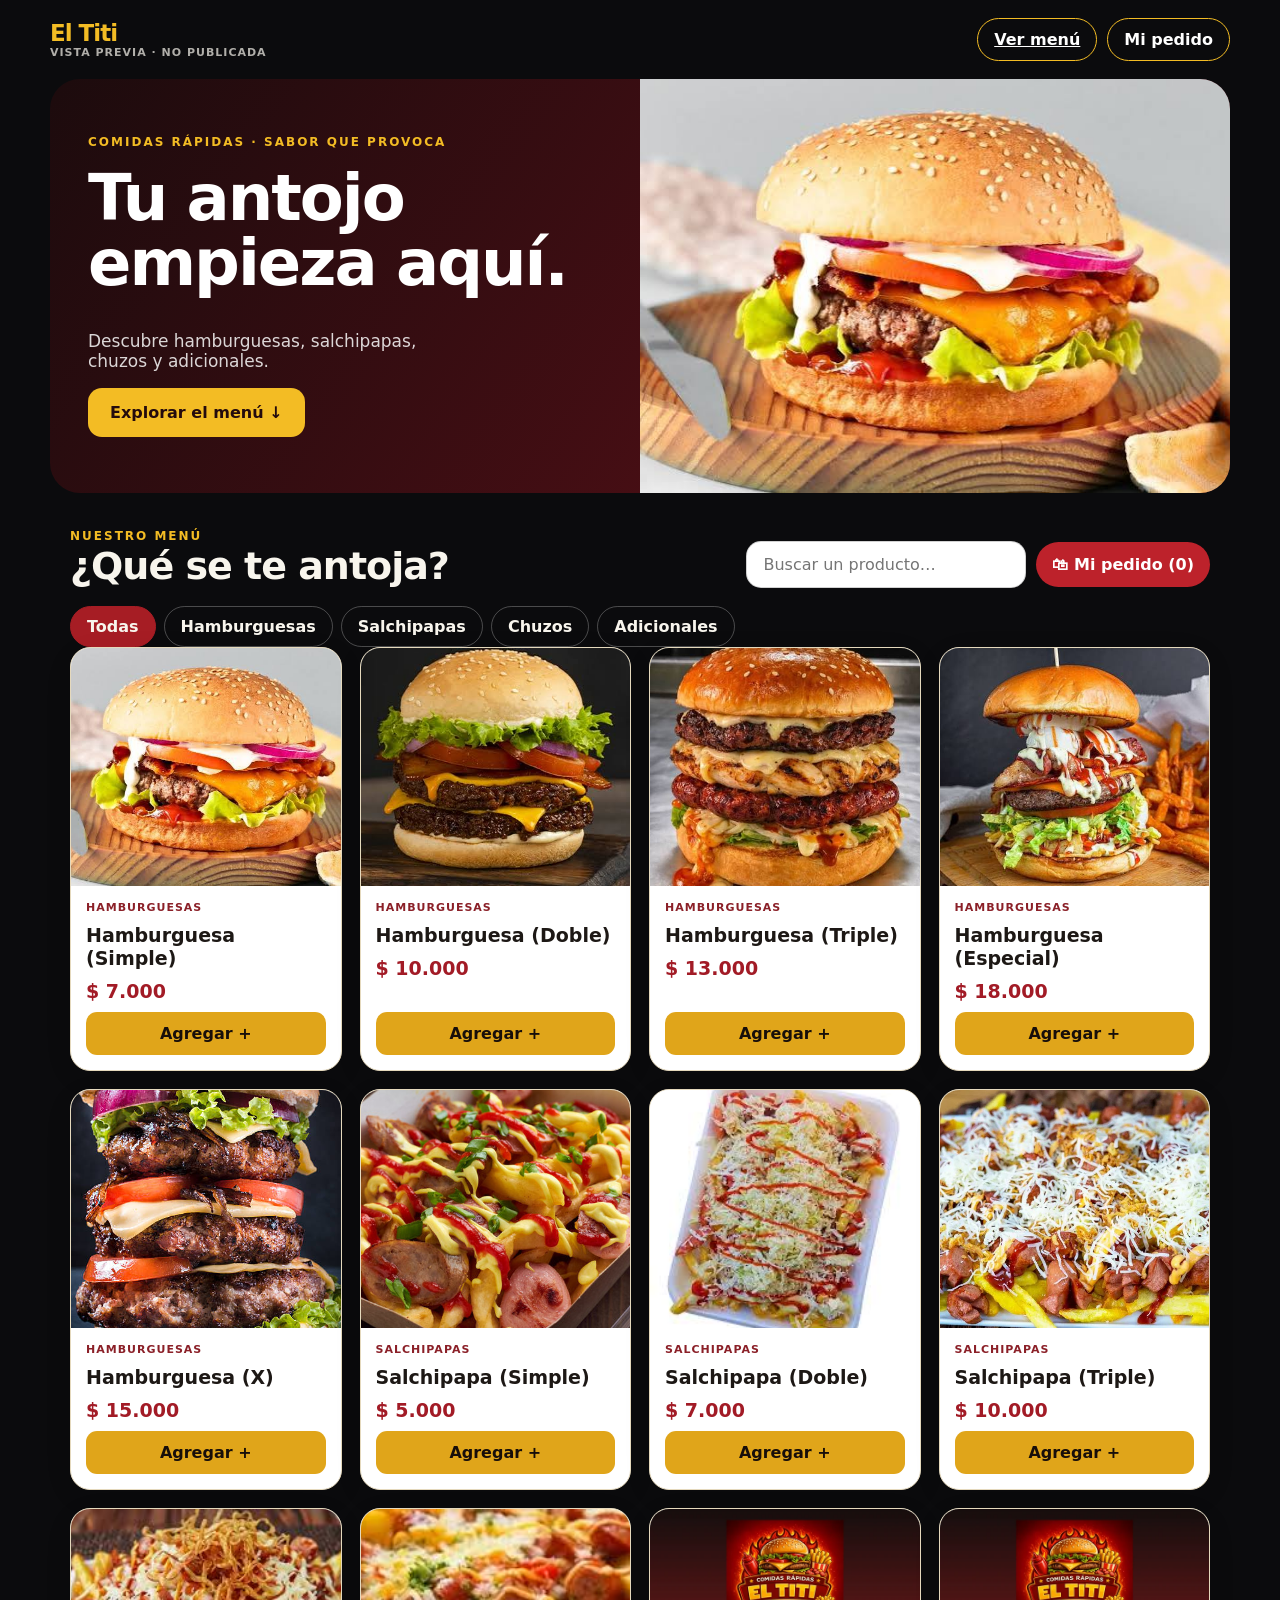
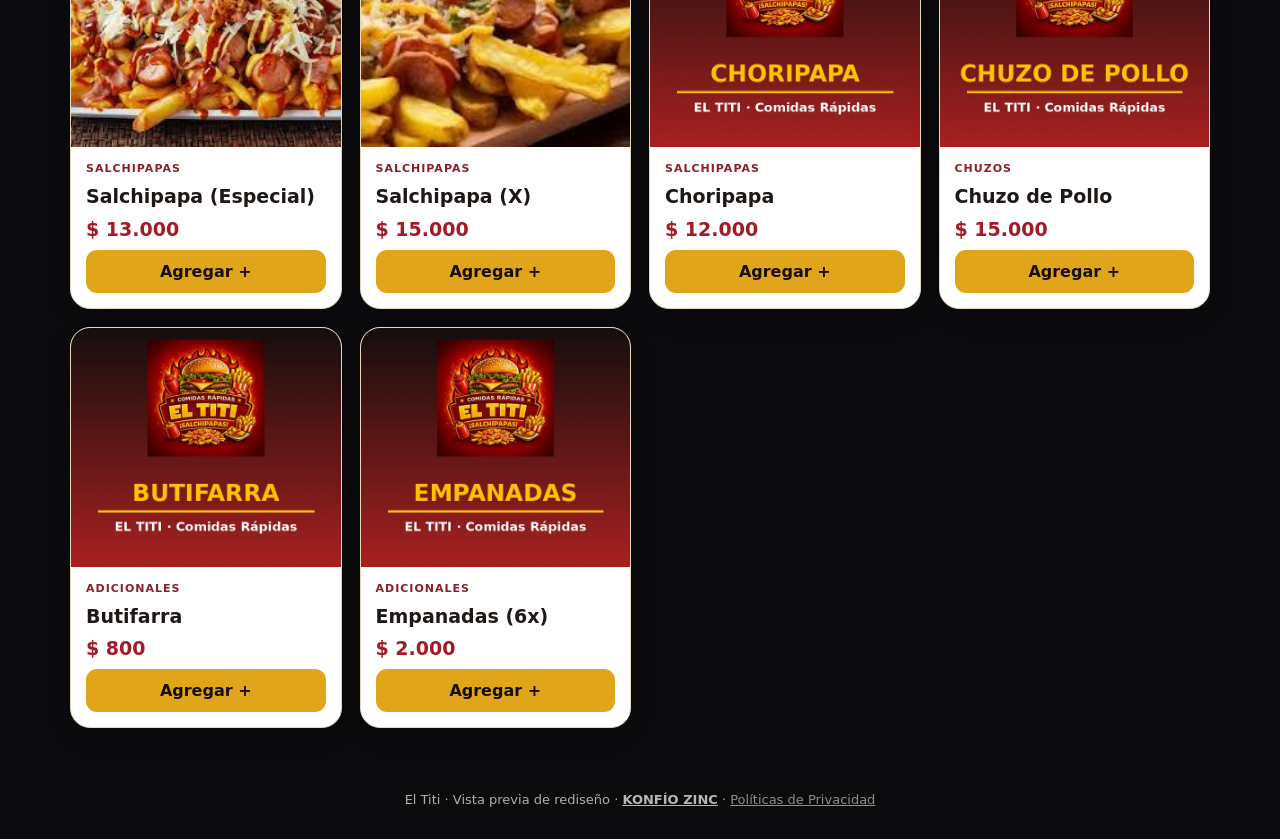
<file: preview/eltiti.html>
<!doctype html>
<html lang="es"><head><meta charset="utf-8"><meta name="viewport" content="width=device-width,initial-scale=1"><title>Vista previa · El Titi</title>
<style>
:root{--accent:#f3bc24;--bg:#0b0b0d;--ink:#f8f5ed;--soft:#a61d24}*{box-sizing:border-box}html{scroll-behavior:smooth}body{margin:0;background:var(--bg);color:var(--ink);font-family:system-ui,-apple-system,Segoe UI,sans-serif}button,input{font:inherit}button{cursor:pointer}.top{display:flex;justify-content:space-between;align-items:center;padding:18px max(20px,calc((100vw - 1180px)/2));gap:16px}.brand{font-size:23px;font-weight:900;letter-spacing:-1px}.preview{font-size:11px;letter-spacing:1px;font-weight:800;opacity:.7}.nav{display:flex;gap:10px}.pill,.cartbtn{border:1px solid currentColor;background:transparent;border-radius:100px;padding:11px 16px;font-weight:750}.hero{margin:0 auto;max-width:1180px;min-height:410px;border-radius:30px;overflow:hidden;display:grid;grid-template-columns:1fr 1fr;background:linear-gradient(125deg,#1c0b0d,#540f16 80%);color:white}.heroText{padding:56px 38px;display:flex;flex-direction:column;justify-content:center}.eyebrow{color:var(--accent);font-weight:900;letter-spacing:2px;font-size:12px;text-transform:uppercase}.hero h1{font-size:clamp(35px,5vw,70px);line-height:1.02;letter-spacing:-2px;margin:17px 0}.hero p{font-size:17px;opacity:.83;max-width:390px}.heroImage{width:100%;height:100%;object-fit:cover;min-height:350px;background:#171717}.action{border:0;background:var(--accent);color:#190e0d;border-radius:14px;font-weight:900;padding:15px 22px;display:inline-flex;align-self:flex-start;text-decoration:none}.container{max-width:1180px;margin:auto;padding:32px 20px}.sectionhead{display:flex;align-items:center;justify-content:space-between;gap:18px;flex-wrap:wrap;margin-bottom:18px}.sectionhead h2{font-size:clamp(27px,3vw,38px);letter-spacing:-1px;margin:0}.filters{display:flex;flex-wrap:wrap;gap:8px}.chip{border:1px solid #aaa6;background:transparent;border-radius:30px;padding:10px 16px;font-weight:750}.chip.active{background:var(--ink);color:var(--bg);border-color:var(--ink)}.search{padding:13px 16px;border:1px solid #aaa8;background:#fff;border-radius:15px;min-width:200px;max-width:100%;width:280px}.grid{display:grid;grid-template-columns:repeat(4,minmax(0,1fr));gap:18px}.product{background:#fff;border-radius:20px;overflow:hidden;box-shadow:0 7px 35px #0000000b;display:flex;flex-direction:column}.product img{width:100%;aspect-ratio:1.13;object-fit:cover;background:#ddd}.product .details{padding:15px;display:flex;flex-direction:column;gap:10px;flex:1}.category{font-size:11px;letter-spacing:1px;text-transform:uppercase;opacity:.6;font-weight:900}.product h3{margin:0;font-size:19px;line-height:1.2}.price{font-size:19px;font-weight:900}.product button{border:0;background:var(--accent);color:#190e0d;padding:12px;border-radius:11px;font-weight:850;margin-top:auto}.product button:disabled{opacity:.45;cursor:not-allowed}.state{padding:35px;background:#fff9;border-radius:20px;text-align:center}.cartbtn{position:fixed;right:18px;bottom:18px;background:var(--accent);color:#190e0d;border:none;box-shadow:0 10px 30px #0004;z-index:5}.drawer{position:fixed;inset:0;background:#0009;display:none;z-index:10;justify-content:flex-end}.drawer.open{display:flex}.panel{width:min(100%,410px);height:100%;background:#fff;color:#202020;padding:24px;overflow:auto}.cartrow{display:flex;align-items:center;justify-content:space-between;gap:8px;padding:13px 0;border-bottom:1px solid #ddd}.qty{display:flex;gap:8px;align-items:center}.qty button{border:1px solid #ccc;background:white;border-radius:8px;width:30px;height:30px}.close{float:right;border:0;background:transparent;font-size:28px}.note{font-size:13px;line-height:1.5;opacity:.7}footer{text-align:center;padding:32px;font-size:13px;opacity:.7}@media(max-width:900px){.grid{grid-template-columns:repeat(3,minmax(0,1fr))}.hero{margin:0 16px}}@media(max-width:650px){.top{padding:16px}.nav{display:none}.hero{grid-template-columns:1fr;border-radius:22px;min-height:unset}.heroImage{order:-1;height:240px;min-height:240px}.heroText{padding:25px}.hero h1{font-size:38px}.hero p{font-size:15px}.grid{grid-template-columns:repeat(2,minmax(0,1fr));gap:11px}.product .details{padding:11px}.product h3{font-size:15px}.product .price{font-size:16px}.container{padding:25px 14px}.search{width:100%}}@media(max-width:360px){.grid{grid-template-columns:1fr}}
.top .pill{color:#fff;border-color:#f3bc24}.top .pill:hover{background:#8e1b23}.hero .eyebrow,.sectionhead .eyebrow{color:#f3bc24}.product .details{color:#1d1815}.product .category{color:#8b2028;opacity:1}.product .price{color:#a21b26}.product button{background:#e0a51a;color:#170e0a}.product button:hover,.action:hover,.cartbtn:hover{background:#ffd34c}.chip.active{background:#a61d24;color:#fff;border-color:#a61d24}.state{color:#151515}.search{color:#161616}a{color:inherit}.brand{color:#f3bc24}.product{border:1px solid #e5d9bd}.product img{background:#31221e}.cartbtn{background:#bd222b;color:white}.heroText .action{color:#240b0d}
#productDialog{width:min(92vw,460px);max-height:88vh;border:0;border-radius:20px;padding:0;background:#fff;color:#211915;box-shadow:0 25px 100px #000a;overflow:auto}#productDialog::backdrop{background:#000b}#detailImage{width:100%;aspect-ratio:1.4;object-fit:cover;background:#ddd}#detailClose{position:absolute;right:12px;top:12px;border:0;background:#fff;border-radius:50%;font-size:24px;width:38px;height:38px}#productDialog .detailBody{padding:22px}#detailCategory{color:#a51d25;font-size:12px;text-transform:uppercase;font-weight:800}#detailPrice{font-size:24px;font-weight:900}#detailAdd{width:100%;padding:14px;border:0;border-radius:12px;background:var(--accent);font-weight:850}#detailAdd:disabled{opacity:.45}.product img{cursor:pointer}.product h3{cursor:pointer}
.drawer.open{display:flex;align-items:center;justify-content:center;padding:20px}.drawer .panel{position:relative;width:min(100%,520px);height:auto;max-height:min(85vh,780px);overflow:auto;border-radius:22px;box-shadow:0 24px 70px #0007;padding:28px}.drawer .panel h2{margin-top:0;padding-right:35px}.drawer .cartrow{gap:18px}.drawer .cartrow>div:first-child{min-width:0;overflow-wrap:anywhere}.drawer .qty{flex-shrink:0}.drawer .close{position:absolute;right:18px;top:15px}.drawer .action{width:100%;justify-content:center}.drawer .panel .note{line-height:1.6}@media(max-width:650px){.drawer.open{align-items:flex-end;padding:0}.drawer .panel{width:100%;height:auto;max-height:88dvh;max-height:88vh;border-radius:22px 22px 0 0;padding:22px 20px 30px}.drawer .panel h2{font-size:24px}}.menuTools{display:flex;gap:10px;align-items:center;flex-wrap:wrap}.menuTools .cartbtn{position:static;right:auto;bottom:auto;box-shadow:none;white-space:nowrap;flex-shrink:0;padding:13px 16px}.sectionhead{align-items:flex-end}.filters .chip{color:var(--ink)}@media(max-width:650px){.menuTools{width:100%}.menuTools .search{flex:1;min-width:150px;width:auto}.menuTools .cartbtn{padding:13px 12px}.filters{overflow-x:auto;flex-wrap:nowrap;padding-bottom:5px}.filters .chip{white-space:nowrap;flex-shrink:0}}</style>
    <meta name="description" content="Eltiti de Eltiti. Tarjeta digital creada por KONFÍO ZINC.">
    <meta property="og:title" content="Eltiti · Eltiti">
    <meta property="og:description" content="Eltiti de Eltiti. Tarjeta digital creada por KONFÍO ZINC.">
    <meta property="og:image" content="https://konfiozinc.github.io/card/assets/img/og/og-tarjetas-digitales.png">
    <meta property="og:image:width" content="1200">
    <meta property="og:image:height" content="630">
    <meta property="og:type" content="website">
    <meta property="og:site_name" content="KONFÍO ZINC">
    <meta property="og:locale" content="es_CO">
    <link rel="icon" type="image/svg+xml" href="../favicon.svg">
</head><body>
<header class="top"><div><div class="brand">El Titi</div><div class="preview">VISTA PREVIA · NO PUBLICADA</div></div><div class="nav"><a class="pill" href="#menu">Ver menú</a><button class="pill" id="topCart">Mi pedido</button></div></header>
<section class="hero"><div class="heroText"><span class="eyebrow">Comidas rápidas · sabor que provoca</span><h1>Tu antojo empieza aquí.</h1><p>Descubre hamburguesas, salchipapas, chuzos y adicionales.</p><a class="action" href="#menu">Explorar el menú ↓</a></div><img class="heroImage" id="heroImage" alt="Fotografía real de producto del catálogo" src=""></section>
<main class="container" id="menu"><div class="sectionhead"><div><span class="eyebrow">Nuestro menú</span><h2>¿Qué se te antoja?</h2></div><div class="menuTools"><input class="search" id="search" type="search" placeholder="Buscar un producto…" aria-label="Buscar productos"><button class="cartbtn" id="cartButton" type="button">🛍 Mi pedido (<span id="count">0</span>)</button></div></div><div class="filters" id="filters" aria-label="Filtrar por categoría"></div><div id="status" class="state">Cargando productos reales…</div><div id="products" class="grid" aria-live="polite"></div></main><dialog id="productDialog" aria-labelledby="detailTitle"><button id="detailClose" type="button" aria-label="Cerrar detalles">×</button><img id="detailImage" alt="" loading="lazy"><div class="detailBody"><p id="detailCategory"></p><h2 id="detailTitle"></h2><p id="detailPrice"></p><p id="detailStatus"></p><button id="detailAdd" type="button">Agregar al pedido</button></div></dialog>
<div class="drawer" id="drawer"><div class="panel" role="dialog" aria-modal="true" aria-labelledby="cartTitle"><button class="close" id="close" aria-label="Cerrar">×</button><h2 id="cartTitle">Tu pedido</h2><div id="cartItems"></div><h3 id="subtotal"></h3><button id="clearCart" type="button" class="pill" style="color:#332">Vaciar carrito</button><p class="note">Los precios mostrados son del catálogo. La disponibilidad y el importe final se confirman directamente con el negocio. Esta vista previa no registra pedidos en Firebase.</p><button class="action" id="whatsapp">Consultar por WhatsApp</button></div></div><footer>El Titi · Vista previa de rediseño · <a href="https://konfiozinc.github.io/card/" target="_blank" style="color: #ffffff; text-decoration: underline; font-weight: bold;">KONFÍO ZINC</a> · <a href="https://konfiozinc.github.io/card/privacidad.html" style="color: inherit; text-decoration: underline; opacity: 0.8;">Políticas de Privacidad</a></footer>
<script>window.__CATALOG__={"productos":[{"id":"seed-hb-simple","nombre":"Hamburguesa (Simple)","categoria":"Hamburguesas","precio":7000,"imagen":"assets/productos/hamburguesa-simple.webp","etiquetas":[],"agotado":false,"tiempo":0,"destacado":false},{"id":"seed-hb-doble","nombre":"Hamburguesa (Doble)","categoria":"Hamburguesas","precio":10000,"imagen":"assets/productos/hamburguesa-doble.webp","etiquetas":[],"agotado":false,"tiempo":0,"destacado":false},{"id":"seed-hb-triple","nombre":"Hamburguesa (Triple)","categoria":"Hamburguesas","precio":13000,"imagen":"assets/productos/hamburguesa-triple.webp","etiquetas":[],"agotado":false,"tiempo":0,"destacado":false},{"id":"seed-hb-especial","nombre":"Hamburguesa (Especial)","categoria":"Hamburguesas","precio":18000,"imagen":"assets/productos/hamburguesa-especial.webp","etiquetas":[],"agotado":false,"tiempo":0,"destacado":false},{"id":"seed-hb-x","nombre":"Hamburguesa (X)","categoria":"Hamburguesas","precio":15000,"imagen":"assets/productos/hamburguesa-x.webp","etiquetas":[],"agotado":false,"tiempo":0,"destacado":false},{"id":"seed-sp-simple","nombre":"Salchipapa (Simple)","categoria":"Salchipapas","precio":5000,"imagen":"assets/productos/salchipapa-simple.webp","etiquetas":[],"agotado":false,"tiempo":0,"destacado":false},{"id":"seed-sp-doble","nombre":"Salchipapa (Doble)","categoria":"Salchipapas","precio":7000,"imagen":"assets/productos/salchipapa-doble.webp","etiquetas":[],"agotado":false,"tiempo":0,"destacado":false},{"id":"seed-sp-triple","nombre":"Salchipapa (Triple)","categoria":"Salchipapas","precio":10000,"imagen":"assets/productos/salchipapa-triple.webp","etiquetas":[],"agotado":false,"tiempo":0,"destacado":false},{"id":"seed-sp-especial","nombre":"Salchipapa (Especial)","categoria":"Salchipapas","precio":13000,"imagen":"assets/productos/salchipapa-especial.webp","etiquetas":[],"agotado":false,"tiempo":0,"destacado":false},{"id":"seed-sp-x","nombre":"Salchipapa (X)","categoria":"Salchipapas","precio":15000,"imagen":"assets/productos/salchipapa-x.webp","etiquetas":[],"agotado":false,"tiempo":0,"destacado":false},{"id":"seed-choripapa","nombre":"Choripapa","categoria":"Salchipapas","precio":12000,"imagen":"assets/productos/choripapa.webp","etiquetas":[],"agotado":false,"tiempo":0,"destacado":false},{"id":"seed-chuzo-pollo","nombre":"Chuzo de Pollo","categoria":"Chuzos","precio":15000,"imagen":"assets/productos/chuzo-pollo.webp","etiquetas":[],"agotado":false,"tiempo":0,"destacado":false},{"id":"seed-butifarra","nombre":"Butifarra","categoria":"Adicionales","precio":800,"imagen":"assets/productos/butifarra.webp","etiquetas":[],"agotado":false,"tiempo":0,"destacado":false},{"id":"seed-empanadas","nombre":"Empanadas (6x)","categoria":"Adicionales","precio":2000,"imagen":"assets/productos/empanadas.webp","etiquetas":[],"agotado":false,"tiempo":0,"destacado":false}]};</script>
<script>
const business="El Titi",phone="573014387942",cart=new Map();let products=[],category='Todas',query='';
const imageURL=p=>/^https?:\/\//i.test(p||'')?p:'https://konfiozinc.github.io/eltiti/'+String(p||'').replace(/^\/+/,''),$=s=>document.querySelector(s),money=n=>new Intl.NumberFormat('es-CO',{style:'currency',currency:'COP',maximumFractionDigits:0}).format(n),esc=s=>String(s??'').replace(/[&<>"']/g,c=>({'&':'&amp;','<':'&lt;','>':'&gt;','"':'&quot;',"'":'&#39;'}[c]));
async function init(){try{let raw=window.__CATALOG__;try{const live=await fetch('https://el-titi-menu-default-rtdb.firebaseio.com/menu/productos.json',{cache:'no-store'});if(live.ok){const result=await live.json();if(result&&typeof result==='object'){const items=Object.entries(result).filter(([id,p])=>p&&typeof p==='object'&&p.nombre).map(([id,p])=>({...p,id:p.id||id}));if(items.length)raw={productos:items};}}}catch(e){/* Respaldo local sin alterar datos de producción */}products=Array.isArray(raw)?raw:raw.productos;if(!Array.isArray(products))throw Error('Formato de catálogo no válido');products=products.filter(p=>p&&p.id&&p.nombre);const hero=products.find(p=>p.destacado&&!p.agotado&&p.imagen)||products.find(p=>!p.agotado&&p.imagen);if(hero){$('#heroImage').src=imageURL(hero.imagen);$('#heroImage').onerror=()=>{$('#heroImage').style.opacity='.15'}}renderFilters();render();}catch(e){$('#status').textContent='No se pudo cargar el menú. Comprueba la conexión y vuelve a intentar.';}}
function renderFilters(){const cats=['Todas',...new Set(products.map(p=>p.categoria).filter(Boolean))];$('#filters').innerHTML=cats.map(c=>'<button class="chip '+(c===category?'active':'')+'" data-category="'+esc(c)+'">'+esc(c)+'</button>').join('');$('#filters').querySelectorAll('button').forEach(b=>b.onclick=()=>{category=b.dataset.category;renderFilters();render();});}
function render(){const list=products.filter(p=>(category==='Todas'||p.categoria===category||(p.categorias||[]).includes(category))&&p.nombre.toLowerCase().includes(query));$('#products').setAttribute('aria-label',list.length+' productos disponibles en el filtro');$('#status').hidden=!!list.length;$('#status').textContent=list.length?'':'No se encontraron productos para este filtro.';$('#products').innerHTML=list.map(p=>'<article class="product"><img loading="lazy" alt="'+esc(p.nombre)+'" src="'+esc(imageURL(p.imagen))+'" onerror="this.style.opacity=.2"><div class="details"><span class="category">'+esc(p.categoria)+'</span><h3>'+esc(p.nombre)+'</h3><span class="price">'+money(Number(p.precio)||0)+'</span><button '+(p.agotado?'disabled':'')+' data-id="'+esc(p.id)+'">'+(p.agotado?'Agotado':'Agregar +')+'</button></div></article>').join('');$('#products').querySelectorAll('article.product').forEach(card=>{const id=card.querySelector('button[data-id]')?.dataset.id;const p=products.find(x=>x.id===id);if(!p)return;card.querySelector('img').onclick=()=>showDetail(p);card.querySelector('h3').onclick=()=>showDetail(p);});$('#products').querySelectorAll('button[data-id]').forEach(b=>b.onclick=()=>{const p=products.find(x=>x.id===b.dataset.id);if(!p||p.agotado)return;cart.set(p.id,(cart.get(p.id)||0)+1);updateCart();});}
function showDetail(p){$('#detailImage').src=imageURL(p.imagen);$('#detailImage').alt=p.nombre;$('#detailTitle').textContent=p.nombre;$('#detailCategory').textContent=p.categoria||'';$('#detailPrice').textContent=Number(p.precio)>0?money(p.precio):'Precio por confirmar';$('#detailStatus').textContent=p.agotado?'Producto agotado':'Disponibilidad sujeta a confirmación';$('#detailAdd').disabled=!!p.agotado;$('#detailAdd').onclick=()=>{cart.set(p.id,(cart.get(p.id)||0)+1);updateCart();$('#productDialog').close();openCart()};$('#productDialog').showModal()}$('#detailClose').onclick=()=>$('#productDialog').close();function updateCart(){const qty=[...cart.values()].reduce((a,b)=>a+b,0);$('#count').textContent=qty;$('#clearCart').hidden=!qty;$('#cartItems').innerHTML=qty?[...cart].map(([id,q])=>{const p=products.find(x=>x.id===id);return p?'<div class="cartrow"><div><strong>'+esc(p.nombre)+'</strong><br>'+money(p.precio*q)+'</div><div class="qty"><button data-step="-1" data-id="'+esc(id)+'" aria-label="Quitar uno">−</button>'+q+'<button data-step="1" data-id="'+esc(id)+'" aria-label="Agregar uno">+</button></div></div>':''}).join(''):'Todavía no agregas productos.';$('#subtotal').textContent='Subtotal de referencia: '+money([...cart].reduce((s,[id,q])=>s+(Number(products.find(p=>p.id===id)?.precio)||0)*q,0));$('#cartItems').querySelectorAll('button').forEach(b=>b.onclick=()=>{const n=(cart.get(b.dataset.id)||0)+Number(b.dataset.step);if(n<1)cart.delete(b.dataset.id);else cart.set(b.dataset.id,n);updateCart()});}
function openCart(){$('#drawer').classList.add('open');updateCart()}$('#cartButton').onclick=openCart;$('#topCart').onclick=openCart;$('#close').onclick=()=>$('#drawer').classList.remove('open');$('#clearCart').onclick=()=>{cart.clear();updateCart()};$('#drawer').onclick=e=>{if(e.target===$('#drawer'))$('#drawer').classList.remove('open')};$('#search').oninput=e=>{query=e.target.value.toLowerCase().trim();render()};$('#whatsapp').onclick=()=>{if(!cart.size){alert('Agrega un producto primero');return}const lines=[...cart].map(([id,q])=>{const p=products.find(x=>x.id===id);return q+' × '+p.nombre});const message='Hola, quisiera consultar disponibilidad y cotización en '+business+':\n'+lines.join('\n')+'\nPor favor, confirmen el precio final.';window.open('https://wa.me/'+phone+'?text='+encodeURIComponent(message),'_blank','noopener')};init();
</script></body></html>
</file>
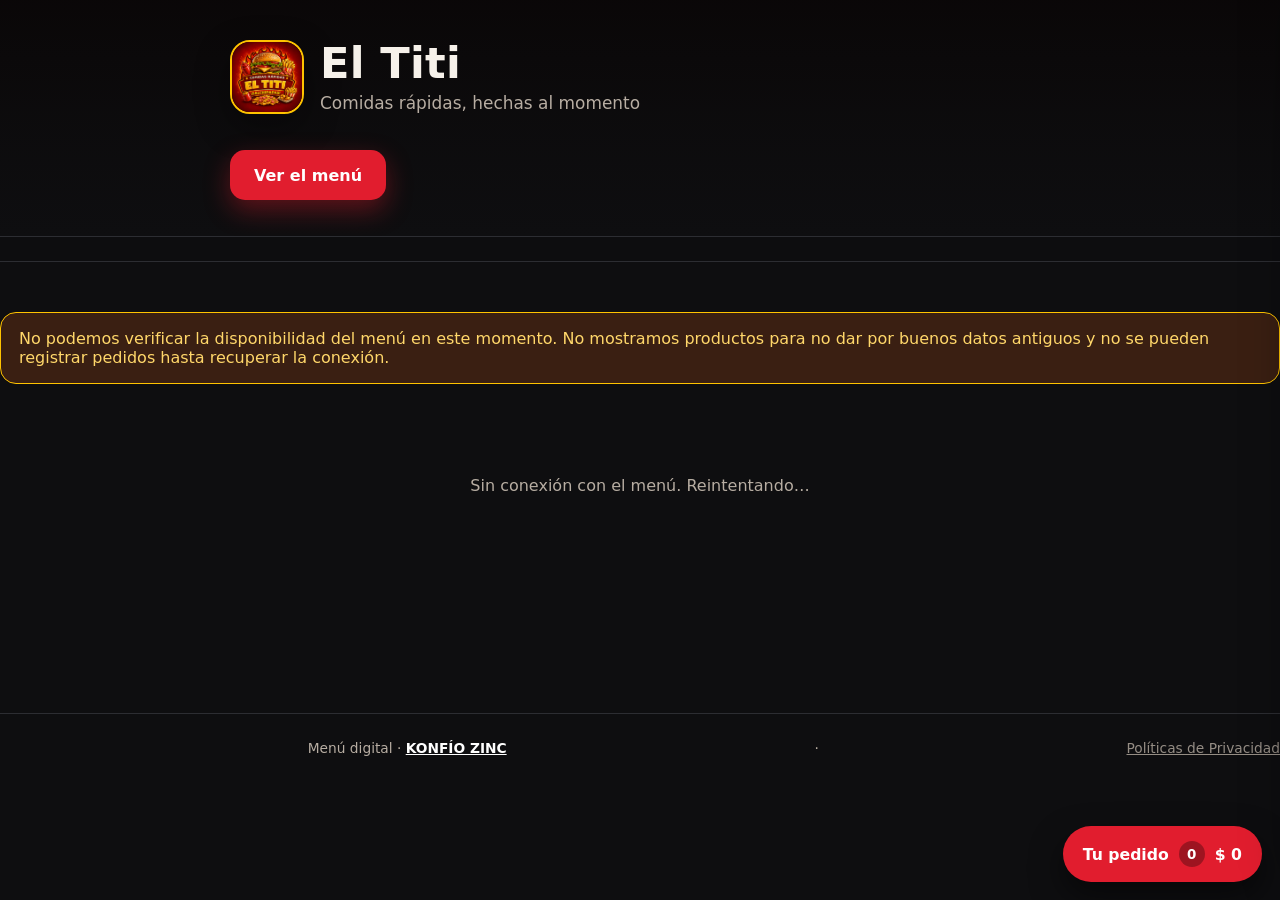
<file: preview/menu.html>
<!DOCTYPE html>
<html lang="es">
<head>
<meta charset="UTF-8" />
<meta name="viewport" content="width=device-width, initial-scale=1, viewport-fit=cover" />
<link rel="icon" href="data:," />
<meta name="theme-color" content="#0E0E10" />
<title>El Titi · Menú</title>
<style>
:root{
  --fondo:#0E0E10; --fondo2:#16171A; --tinta:#F6F1EA; --tinta2:#B7ADA2;
  --acento:#E11D2E; --acento2:#FFC300; --tarjeta:#1A1B1F; --borde:#2C2D32;
  --radio:20px; --max:1280px; --sombra:0 12px 34px rgba(0,0,0,.38);
}
*{box-sizing:border-box}
html,body{margin:0}
body{background:var(--fondo);color:var(--tinta);font-family:system-ui,-apple-system,"Segoe UI",Roboto,sans-serif;-webkit-font-smoothing:antialiased;overflow-x:hidden}
img{display:block;max-width:100%}
a{color:inherit}
button{font-family:inherit}
.cont{width:100%;max-width:var(--max);margin:0 auto;padding:0 18px}
@media(min-width:768px){.cont{padding:0 26px}}

/* ---------- portada ---------- */
.portada{position:relative;isolation:isolate;overflow:hidden;border-bottom:1px solid var(--borde)}
.portada .fondo-foto{position:absolute;inset:0;background:#120a0a center/cover no-repeat;filter:brightness(.42) saturate(1.1);transform:scale(1.05);z-index:-2}
.portada::after{content:"";position:absolute;inset:0;z-index:-1;background:linear-gradient(180deg,rgba(14,14,16,.30) 0%,rgba(14,14,16,.80) 62%,var(--fondo) 100%)}
.portada-in{display:flex;flex-direction:column;gap:18px;padding:40px 0 36px;max-width:820px}
.marca{display:flex;align-items:center;gap:16px}
.marca img{width:74px;height:74px;border-radius:20px;object-fit:cover;border:2px solid var(--acento2);box-shadow:var(--sombra);flex:0 0 auto}
.marca h1{margin:0;font-size:clamp(1.65rem,4.4vw,2.7rem);letter-spacing:.3px;line-height:1.05}
.marca .lema{margin:6px 0 0;color:var(--tinta2);font-size:clamp(.92rem,2.3vw,1.06rem);max-width:46ch}
.chips{display:flex;flex-wrap:wrap;gap:10px}
.chip{display:inline-flex;align-items:center;gap:8px;background:rgba(255,255,255,.07);border:1px solid var(--borde);padding:9px 14px;border-radius:999px;font-size:.85rem;color:var(--tinta2);backdrop-filter:blur(6px)}
.chip b{color:var(--tinta);font-weight:700}
.cta{display:flex;flex-wrap:wrap;gap:12px}
.cta a,.cta button{min-height:50px;display:inline-flex;align-items:center;justify-content:center;gap:10px;padding:0 24px;border-radius:15px;font-weight:800;font-size:1rem;border:0;cursor:pointer;text-decoration:none;transition:transform .15s,filter .15s}
.cta a:hover{transform:translateY(-2px);filter:brightness(1.06)}
.cta .principal{background:var(--acento);color:#fff;box-shadow:0 10px 26px rgba(225,29,46,.38)}
.cta .secundario{background:var(--acento2);color:#191919}

/* ---------- barra de categorías ---------- */
.barra{position:sticky;top:0;z-index:40;background:rgba(14,14,16,.9);backdrop-filter:blur(14px);border-bottom:1px solid var(--borde)}
.barra-in{display:flex;align-items:center;gap:14px;padding:12px 0}
.filtros{display:flex;gap:10px;overflow-x:auto;scrollbar-width:none;-webkit-overflow-scrolling:touch;flex:1 1 auto;padding:2px}
.filtros::-webkit-scrollbar{display:none}
.filtros button{flex:0 0 auto;min-height:44px;padding:0 18px;border-radius:999px;border:1px solid var(--borde);background:var(--tarjeta);color:var(--tinta2);font-weight:700;font-size:.95rem;cursor:pointer;transition:background .15s,color .15s,border-color .15s;white-space:nowrap}
.filtros button.on{background:var(--acento);border-color:var(--acento);color:#fff}
.filtros button:focus-visible,.agregar:focus-visible,.bolsa:focus-visible{outline:3px solid var(--acento2);outline-offset:2px}
@media(min-width:960px){.filtros{overflow:visible;flex-wrap:wrap;padding:0}}

/* ---------- catálogo ---------- */
#catalogo{padding:28px 0 132px}
.grupo{margin:0 0 40px;scroll-margin-top:86px}
.grupo-cab{display:flex;align-items:baseline;gap:12px;margin:0 0 18px}
.grupo-cab h2{margin:0;font-size:clamp(1.16rem,2.7vw,1.55rem);letter-spacing:.2px}
.grupo-cab h2::before{content:"";display:inline-block;width:6px;height:1.05em;background:var(--acento2);border-radius:3px;margin-right:10px;vertical-align:-2px}
.grupo-cab span{color:var(--tinta2);font-size:.85rem}
.grid{display:grid;grid-template-columns:repeat(2,minmax(0,1fr));gap:14px}
@media(min-width:620px){.grid{gap:18px}}
@media(min-width:820px){.grid{grid-template-columns:repeat(3,minmax(0,1fr));gap:20px}}
@media(min-width:1180px){.grid{grid-template-columns:repeat(4,minmax(0,1fr));gap:22px}}

.tarjeta{display:flex;flex-direction:column;background:var(--tarjeta);border:1px solid var(--borde);border-radius:var(--radio);overflow:hidden;box-shadow:var(--sombra);transition:transform .18s,border-color .18s}
.tarjeta:hover{transform:translateY(-3px);border-color:rgba(255,195,0,.42)}
.foto{position:relative;display:block;width:100%;border:0;padding:0;background:var(--fondo2);cursor:pointer}
.foto img{width:100%;aspect-ratio:4/3;object-fit:cover}
.foto::after{content:"";position:absolute;inset:auto 0 0 0;height:45%;background:linear-gradient(180deg,transparent,rgba(10,10,12,.55));pointer-events:none}
.sello{position:absolute;top:10px;left:10px;z-index:2;background:var(--acento);color:#fff;font-size:.72rem;font-weight:800;letter-spacing:.5px;padding:5px 10px;border-radius:999px;text-transform:uppercase}
.tarjeta.agotado .foto img{filter:grayscale(1);opacity:.5}
.datos{padding:14px 15px 16px;display:flex;flex-direction:column;gap:10px;flex:1}
.datos h3{margin:0;font-size:clamp(.97rem,2.4vw,1.08rem);line-height:1.28;font-weight:800}
.meta{margin:0;color:var(--tinta2);font-size:.83rem;min-height:1.15em}
.fila{display:flex;align-items:center;justify-content:space-between;gap:10px;margin-top:auto;padding-top:6px}
.precio{font-weight:900;font-size:clamp(1.02rem,2.7vw,1.22rem);color:var(--acento2);letter-spacing:.2px}
.agregar{min-height:44px;min-width:44px;padding:0 16px;border:0;border-radius:12px;background:var(--acento);color:#fff;font-weight:800;font-size:.95rem;cursor:pointer;transition:filter .15s}
.agregar:hover{filter:brightness(1.1)}
.agregar:disabled{background:var(--borde);color:var(--tinta2);cursor:not-allowed}
.linea.agotado{opacity:.62}
.linea.agotado .n{text-decoration:line-through}
.aviso.promocion{background:rgba(255,195,0,.12);border-color:var(--acento2);color:var(--acento2)}
.cargando{padding:70px 0;text-align:center;color:var(--tinta2)}
.aviso{margin:22px 0;padding:16px 18px;border-radius:16px;background:#3a1f12;border:1px solid var(--acento2);color:#FFD76A}
.pie{border-top:1px solid var(--borde);padding:26px 0 calc(120px + env(safe-area-inset-bottom));color:var(--tinta2);font-size:.86rem;display:flex;flex-wrap:wrap;gap:8px 18px;justify-content:space-between}

/* ---------- bolsa + carrito ---------- */
.bolsa{position:fixed;right:18px;bottom:calc(18px + env(safe-area-inset-bottom));z-index:60;display:inline-flex;align-items:center;gap:10px;min-height:56px;padding:0 20px;border:0;border-radius:999px;background:var(--acento);color:#fff;font-weight:800;font-size:.98rem;box-shadow:0 14px 32px rgba(0,0,0,.5);cursor:pointer}
.bolsa .cuenta{display:grid;place-items:center;min-width:26px;height:26px;border-radius:999px;background:rgba(0,0,0,.3);font-size:.84rem}
.velo{position:fixed;inset:0;z-index:70;background:rgba(6,6,8,.66);backdrop-filter:blur(3px);opacity:0;pointer-events:none;transition:opacity .22s}
.velo.on{opacity:1;pointer-events:auto}
.panel{position:fixed;left:0;right:0;bottom:0;z-index:80;display:flex;flex-direction:column;max-height:88dvh;background:var(--fondo2);border:1px solid var(--borde);border-radius:22px 22px 0 0;transform:translateY(103%);transition:transform .28s cubic-bezier(.22,.8,.2,1);box-shadow:0 -18px 50px rgba(0,0,0,.5)}
.panel.on{transform:none}
@media(min-width:900px){
  .panel{left:auto;right:0;top:0;bottom:0;width:min(420px,92vw);max-height:100dvh;border-radius:22px 0 0 22px;transform:translateX(104%)}
  .panel.on{transform:none}
}
.panel-cab{display:flex;align-items:center;justify-content:space-between;padding:16px 20px;border-bottom:1px solid var(--borde);flex:0 0 auto}
.panel-cab h2{margin:0;font-size:1.08rem}
.panel-cab button{min-height:44px;min-width:44px;border-radius:12px;border:1px solid var(--borde);background:transparent;color:var(--tinta);font-size:1.15rem;cursor:pointer}
.lineas{flex:1 1 auto;overflow-y:auto;padding:14px 18px;display:flex;flex-direction:column;gap:12px;overscroll-behavior:contain}
.vacio{margin:26px 0;text-align:center;color:var(--tinta2);font-size:.92rem;line-height:1.5}
.linea{display:grid;grid-template-columns:60px minmax(0,1fr);gap:12px;align-items:center;padding:10px;border:1px solid var(--borde);border-radius:16px;background:var(--tarjeta)}
.linea img{width:60px;height:60px;border-radius:12px;object-fit:cover}
.linea .n{font-weight:700;font-size:.94rem;line-height:1.25}
.linea .p{color:var(--tinta2);font-size:.84rem;margin-top:3px}
.linea .ctrl{display:flex;align-items:center;gap:6px;margin-top:8px;flex-wrap:wrap}
.linea .ctrl button{min-height:44px;min-width:44px;border-radius:12px;border:1px solid var(--borde);background:var(--fondo2);color:var(--tinta);font-weight:800;font-size:1rem;cursor:pointer}
.linea .cant{min-width:26px;text-align:center;font-weight:800}
.linea .quitar{margin-left:auto;border:0;background:transparent;color:var(--tinta2);font-size:.82rem;text-decoration:underline}
.panel-pie{flex:0 0 auto;display:flex;flex-direction:column;gap:12px;padding:16px 18px calc(18px + env(safe-area-inset-bottom));border-top:1px solid var(--borde);background:var(--fondo2)}
@media(min-width:900px){.panel-pie{padding-bottom:18px}}
.totales{display:flex;align-items:baseline;justify-content:space-between;color:var(--tinta2);font-size:.92rem}
.totales strong{color:var(--acento2);font-size:1.42rem;font-weight:900}
#pedir{min-height:54px;border:0;border-radius:16px;background:var(--acento);color:#fff;font-weight:900;font-size:1.02rem;cursor:pointer}
#pedir:disabled{background:var(--borde);color:var(--tinta2);cursor:not-allowed}

/* ---------- ficha ---------- */
.modal{position:fixed;inset:0;z-index:90;display:none;align-items:center;justify-content:center;padding:18px;background:rgba(6,6,8,.74);backdrop-filter:blur(3px)}
.modal.on{display:flex}
.modal .caja{width:100%;max-width:560px;max-height:90dvh;overflow:auto;background:var(--fondo2);border:1px solid var(--borde);border-radius:22px}
.modal img{width:100%;aspect-ratio:16/10;object-fit:cover}
.modal .txt{display:flex;flex-direction:column;gap:12px;padding:18px 20px 22px}
.modal h3{margin:0;font-size:1.3rem}
.modal p{margin:0;color:var(--tinta2);line-height:1.5}
.modal .precio{font-size:1.25rem}
.cerrar{min-height:50px;border-radius:14px;background:var(--tarjeta);border:1px solid var(--borde);color:var(--tinta);font-weight:800;cursor:pointer}

    /* ---- KZ-MENU-002 ---- */
    /* Botón «Agregar»: en pantallas angostas no cabía junto al precio y la tarjeta lo recortaba. */
    .fila{flex-wrap:wrap}
    .precio{min-width:0}
    .agregar{flex:0 0 auto;white-space:nowrap;margin-left:auto}
    @media(max-width:400px){.agregar{padding:0 12px;font-size:.9rem}}
    /* El logotipo del negocio se muestra entero, sin recortes. */
    .marca img{object-fit:contain}
    /* Aviso de pedido/error dentro de la página (sustituye al alert nativo). */
    .aviso--error{border-width:2px;font-weight:700}
    .aviso__accion{display:inline-block;margin-top:10px;font-weight:800;color:inherit;text-decoration:underline}
/* ---- KZ-MENU-004 · botón de cantidad estilo Brosty Papas ---- */
.fila .accion{display:inline-flex;align-items:center;gap:8px;margin-left:auto;flex:0 0 auto}
.stepper[hidden],.agregar[hidden]{display:none}
.stepper{display:inline-flex;align-items:center;gap:2px;background:rgba(255,195,0,.14);border-radius:999px;padding:2px}
.stepper button{width:36px;height:36px;display:grid;place-items:center;border:0;border-radius:50%;background:var(--acento);color:#fff;font-size:1.15rem;font-weight:900;line-height:1;cursor:pointer;transition:filter .15s}
.stepper button:hover{filter:brightness(1.12)}
.stepper button:focus-visible{outline:3px solid var(--acento2);outline-offset:2px}
.stepper button[data-accion="restar"]{background:transparent;color:var(--acento);border:2px solid var(--acento);font-size:1.2rem}
.stepper span{min-width:26px;text-align:center;font-weight:900;font-size:1rem;font-variant-numeric:tabular-nums}
</style>
    <meta name="description" content="Menu de Eltiti. Tarjeta digital creada por KONFÍO ZINC.">
    <meta property="og:title" content="Menu · Eltiti">
    <meta property="og:description" content="Menu de Eltiti. Tarjeta digital creada por KONFÍO ZINC.">
    <meta property="og:image" content="https://konfiozinc.github.io/card/assets/img/og/og-tarjetas-digitales.png">
    <meta property="og:image:width" content="1200">
    <meta property="og:image:height" content="630">
    <meta property="og:type" content="website">
    <meta property="og:site_name" content="KONFÍO ZINC">
    <meta property="og:locale" content="es_CO">
    <link rel="icon" type="image/svg+xml" href="../favicon.svg">
</head>
<body>

<header class="portada">
  <div class="fondo-foto" id="fondo-foto"></div>
  <div class="cont portada-in">
    <div class="marca">
      <img id="logo" src="../assets/logo/logo-el-titi.png" alt="El Titi" />
      <div>
        <h1 id="marca">El Titi</h1>
        <p class="lema" id="lema">Comidas rápidas, hechas al momento</p>
      </div>
    </div>
    <div class="chips" id="chips"></div>
    <div class="cta">
      <a class="principal" href="#catalogo">Ver el menú</a>
      <a class="secundario" id="cta-wa" href="#" target="_blank" rel="noopener">Pedir por WhatsApp</a>
    </div>
  </div>
</header>

<div class="barra">
  <div class="cont barra-in">
    <nav class="filtros" id="cats" aria-label="Categorías"></nav>
  </div>
</div>

<main class="cont" id="catalogo">
  <div id="aviso"></div>
  <div id="lista"><p class="cargando">Cargando el menú…</p></div>
</main>

<footer class="pie cont">
  <span id="pie-dir"></span>
  <span>Menú digital · <a href="https://konfiozinc.github.io/card/" target="_blank" style="color: #ffffff; text-decoration: underline; font-weight: bold;">KONFÍO ZINC</a></span>
· <a href="https://konfiozinc.github.io/card/privacidad.html" style="color: inherit; text-decoration: underline; opacity: 0.8;">Políticas de Privacidad</a>
</footer>

<button class="bolsa" id="bolsa" aria-label="Abrir tu pedido">
  <span>Tu pedido</span><span class="cuenta" id="cuenta">0</span><strong id="tot">$ 0</strong>
</button>

<div class="velo" id="velo"></div>

<aside class="panel" id="panel" role="dialog" aria-modal="true" aria-labelledby="tPanel" aria-hidden="true">
  <div class="panel-cab">
    <h2 id="tPanel">Tu pedido</h2>
    <button id="cerrar-panel" aria-label="Cerrar el pedido">✕</button>
  </div>
  <div class="lineas" id="lineas"></div>
  <div class="panel-pie">
    <div class="totales"><span>Total</span><strong id="tot-final">$ 0</strong></div>
    <button id="pedir" disabled>Pedir por WhatsApp</button>
  </div>
</aside>

<div class="modal" id="modal" role="dialog" aria-modal="true" aria-labelledby="mTitulo">
  <div class="caja">
    <img id="mImg" alt="" />
    <div class="txt">
      <h3 id="mTitulo"></h3>
      <p id="mDesc"></p>
      <div class="precio" id="mPrecio"></div>
      <button class="cerrar" id="mCerrar">Cerrar</button>
    </div>
  </div>
</div>

<script>
/* KONFÍO ZINC · KZ-UI-012 · menú El Titi (negro · rojo · amarillo).
   Catálogo: Firebase primero; copia verificada como respaldo. Identificadores originales. */
const NEGOCIO = {
  nombre: "El Titi",
  lema: "Comidas rápidas, hechas al momento",
  carpeta: (function () { try { return /\/preview\//.test(location.pathname) ? "../" : ""; } catch (e) { return "../"; } })(),
  ns: "menu",
  icono: "assets/logo/logo-el-titi.png",
  pendientesAprobacion: []
};

const $ = (s) => document.querySelector(s);
const plato = new Intl.NumberFormat("es-CO", { style: "currency", currency: "COP", maximumFractionDigits: 0 });
const CLAVE_CARRITO = "ks-carrito-" + NEGOCIO.ns; /* un carrito por negocio: ambos menús comparten dominio */
let productos = [], config = {}, carrito = (function () { try { const v = localStorage.getItem(CLAVE_CARRITO) || localStorage.getItem("ks-carrito"); return JSON.parse(v || "{}"); } catch (e) { return {}; } })();

function esc(v) { return String(v == null ? "" : v).replace(/[<>&"']/g, (c) => ({ "<": "&lt;", ">": "&gt;", "&": "&amp;", '"': "&quot;", "'": "&#39;" }[c])); }
function urlImagen(p) { const v = String((p && p.imagen) || ""); return /^https?:\/\//i.test(v) ? v : NEGOCIO.carpeta + v.replace(/^\.?\//, ""); }
function ancla(t) { return String(t).toLowerCase().normalize("NFD").replace(/[\u0300-\u036f]/g, "").replace(/[^a-z0-9]+/g, "-").replace(/(^-|-$)/g, ""); }

/* ---- entorno: QA aislado solo en localhost + ?emulador=1 ---- */
function qaMenu() {
  try {
    const host = location.hostname;
    if (host !== "localhost" && host !== "127.0.0.1") return null;
    if (new URLSearchParams(location.search).get("emulador") !== "1") return null;
    return { base: "http://127.0.0.1:9000", ns: "?ns=demo-sec-v5-default-rtdb" };
  } catch (e) { return null; }
}
function baseDatos() {
  const qa = qaMenu();
  const real = config.databaseURL || "https://el-titi-menu-default-rtdb.firebaseio.com";
  const base = ((qa && qa.base) || real).replace(/\?.*$/, "").replace(/\/$/, "");
  return { base: base, consultaNs: (qa && qa.ns) || "" };
}

/* ---- catálogo: Firebase Realtime Database es la fuente oficial ---- */
let suscripcion = null, sondeo = null, conexion = true, ultimaFirma = null;

async function catalogoRemoto() {
  const b = baseDatos();
  const r = await fetch(b.base + "/" + NEGOCIO.ns + "/productos.json" + b.consultaNs, { cache: "no-store" });
  if (!r.ok) throw new Error("Firebase HTTP " + r.status);
  const obj = await r.json();
  if (!obj || typeof obj !== "object") return [];
  return Object.entries(obj).map(([id, v]) => Object.assign({ id: id }, v)).filter((p) => p && p.nombre);
}

function aplicarCatalogo(lista) {
  const ocultos = new Set((NEGOCIO.pendientesAprobacion || []).map(String));
  // Los agotados y los ocultos no entran al catálogo de la vista: si no están, no se pintan.
  productos = (lista || []).filter((p) => p && p.agotado !== true && !ocultos.has(String(p.id)));
  let limpio = false;
  Object.keys(carrito).forEach((id) => { if (!productos.some((p) => String(p.id) === id)) { delete carrito[id]; limpio = true; } });
  if (limpio) guardar();
  pintarPortada();
  pintar();
}

function enLinea(ok) {
  conexion = ok;
  if (!ok) {
    $("#aviso").innerHTML = '<div class="aviso">No podemos verificar la disponibilidad del menú en este momento. No mostramos productos para no dar por buenos datos antiguos y no se pueden registrar pedidos hasta recuperar la conexión.</div>';
    $("#lista").innerHTML = '<p class="cargando">Sin conexión con el menú. Reintentando…</p>';
    $("#cats").innerHTML = "";
  } else {
    $("#aviso").innerHTML = config.promocion ? '<div class="aviso promocion">' + esc(config.promocion) + "</div>" : "";
  }
  if ($("#pedir")) pintarCarrito();
}

function cerrarSuscripcion() {
  if (suscripcion) { try { suscripcion.close(); } catch (e) {} suscripcion = null; }
}

function iniciarSondeo() {
  if (sondeo) return;
  const cada = qaMenu() ? 1200 : 15000;
  sondeo = setInterval(async () => {
    try { aplicarCatalogo(await catalogoRemoto()); enLinea(true); }
    catch (e) { enLinea(false); }
  }, cada);
}

/* Actualización en vivo: el administrador cambia algo en el panel y el menú se refresca solo. */
function suscribir() {
  cerrarSuscripcion();
  const b = baseDatos();
  const url = b.base + "/" + NEGOCIO.ns + "/productos.json" + b.consultaNs;
  if (typeof EventSource === "undefined") { iniciarSondeo(); return; }
  let es;
  try { es = new EventSource(url); } catch (e) { iniciarSondeo(); return; }
  suscripcion = es;
  const refrescar = (() => { let t = null; return () => { clearTimeout(t); t = setTimeout(async () => { try { aplicarCatalogo(await catalogoRemoto()); enLinea(true); } catch (e) { enLinea(false); } }, 220); }; })();
  es.addEventListener("put", (ev) => {
    try {
      const d = JSON.parse(ev.data);
      const obj = (d && d.data) || {};
      const firma = JSON.stringify(obj);
      if (firma === ultimaFirma) return;
      ultimaFirma = firma;
      const lista = Object.entries(obj).map(([id, v]) => Object.assign({ id: id }, v)).filter((p) => p && p.nombre);
      enLinea(true);
      aplicarCatalogo(lista);
    } catch (err) { refrescar(); }
  });
  es.addEventListener("patch", refrescar);
  es.addEventListener("cancel", () => { enLinea(false); iniciarSondeo(); });
  es.onerror = () => { if (es.readyState === 2) { enLinea(false); iniciarSondeo(); } };
}

/* Verificación obligatoria antes de registrar el pedido. */
async function verificarAntesDePedir(items) {
  const fresca = await catalogoRemoto();
  const mapa = new Map(fresca.map((p) => [String(p.id), p]));
  const bloqueos = [], validos = [];
  items.forEach((it) => {
    const p = mapa.get(String(it.id));
    if (!p) bloqueos.push("«" + it.nombre + "» ya no está en el menú");
    else if (p.agotado === true) bloqueos.push("«" + p.nombre + "» está agotado");
    else validos.push({ id: p.id, nombre: p.nombre, precio: p.precio || 0, cantidad: it.cantidad });
  });
  return { bloqueos: bloqueos, items: validos, catalogo: fresca };
}

async function cargar() {
  try {
    const rc = fetch(NEGOCIO.carpeta + "data/configuracion.json", { cache: "no-store" }).catch(() => null);
    const lista = await catalogoRemoto();
    const res = await rc;
    if (res && res.ok) { try { config = await res.json(); } catch (e) { config = {}; } }
    ultimaFirma = null;
    enLinea(true);
    aplicarCatalogo(lista);
    if (!productos.length) {
      $("#lista").innerHTML = '<p class="cargando">El menú está vacío en este momento.</p>';
    }
    console.info("[menú] " + productos.length + " productos desde Firebase");
    suscribir();
  } catch (e) {
    console.warn("[menú] no se pudo leer Firebase: " + e.message);
    productos = [];
    enLinea(false);
    pintarPortada();
    iniciarSondeo();
  }
}

function horarioTexto(h) {
  const dias = String(h.dias || "").split(",").map((d) => ["Dom", "Lun", "Mar", "Mié", "Jue", "Vie", "Sáb"][+d] || "").filter(Boolean);
  const dos = (n) => String(n).padStart(2, "0") + ":00";
  if (!dias.length || h.inicio == null) return "";
  return dias.join("·") + " de " + dos(h.inicio) + " a " + dos(h.fin);
}

function pintarPortada() {
  $("#marca").textContent = NEGOCIO.nombre;
  $("#lema").textContent = NEGOCIO.lema;
  $("#logo").src = NEGOCIO.carpeta + NEGOCIO.icono;
  try { const prev = document.querySelector('link[rel="icon"]'); if (prev) prev.remove(); const ic = document.createElement("link"); ic.rel = "icon"; ic.href = NEGOCIO.carpeta + NEGOCIO.icono; document.head.appendChild(ic); } catch (e) {}
  const destacado = productos.find((p) => p.destacado === true && p.imagen) || productos.find((p) => p.imagen);
  if (destacado) $("#fondo-foto").style.backgroundImage = 'url("' + urlImagen(destacado) + '")';
  const chips = [];
  if (config.horario && config.horario.inicio != null) chips.push("<b>Horario</b> " + esc(horarioTexto(config.horario)));
  if (config.ubicacion) chips.push("<b>Dónde</b> " + esc(config.ubicacion));
  if (productos.length) chips.push("<b>" + productos.length + "</b> productos disponibles");
  $("#chips").innerHTML = chips.map((c) => '<span class="chip">' + c + "</span>").join("");
  const tel = String(config.whatsapp || config.telefono || "").replace(/[^0-9]/g, "");
  if (tel) $("#cta-wa").href = "https://wa.me/" + tel; else $("#cta-wa").style.display = "none";
  $("#pie-dir").textContent = [config.ubicacion, config.telefono ? "Tel. " + config.telefono : ""].filter(Boolean).join(" · ");
}

function categorias() {
  // Solo cuentan los productos que se van a ver: así no quedan secciones vacías.
  const visibles = productos.filter((p) => p.agotado !== true);
  const presentes = [...new Set(visibles.map((p) => p.categoria).filter(Boolean))];
  const orden = (config.categorias || []).filter((c) => presentes.includes(c));
  return orden.concat(presentes.filter((c) => !orden.includes(c)));
}

function tarjeta(p) {
  // Un producto agotado no se pinta: ni tarjeta gris, ni hueco en la rejilla.
  if (p.agotado === true) return "";
  const agotado = false;
  const meta = [(p.etiquetas || []).join(" · "), p.tiempo ? p.tiempo + " min" : ""].filter(Boolean).join(" · ");
  return '<article class="tarjeta' + (agotado ? " agotado" : "") + '">' +
    '<button class="foto" data-ver="' + esc(p.id) + '" aria-label="Ver ' + esc(p.nombre) + '">' +
      '<img src="' + urlImagen(p) + '" alt="' + esc(p.nombre) + '" loading="lazy" onerror="this.src=\'' + NEGOCIO.carpeta + "assets/logo/no-image.webp" + '\'">' +
      (agotado ? '<span class="sello">Agotado</span>' : "") +
    "</button>" +
    '<div class="datos"><h3>' + esc(p.nombre) + "</h3>" +
    '<p class="meta">' + esc(meta) + "</p>" +
    '<div class="fila"><span class="precio">' + plato.format(p.precio || 0) + "</span>" +
    '<span class="accion" data-id="' + esc(p.id) + '"><button class="agregar" data-add="' + esc(p.id) + '"' + (agotado ? " disabled" : "") + ">Agregar</button></span></div></div></article>";
}

function pintar() {
  const cats = categorias();
  $("#cats").innerHTML = cats.map((c, i) => '<button data-cat="' + esc(ancla(c)) + '"' + (i === 0 ? ' class="on"' : "") + ">" + esc(c) + "</button>").join("");
  $("#lista").innerHTML = cats.map((c) => {
    const items = productos.filter((p) => p.categoria === c && p.agotado !== true);
    return '<section class="grupo" id="cat-' + ancla(c) + '"><div class="grupo-cab"><h2>' + esc(c) + "</h2><span>" + items.length + " " + (items.length === 1 ? "producto" : "productos") + '</span></div><div class="grid">' + items.map(tarjeta).join("") + "</div></section>";
  }).join("");
  $("#cats").querySelectorAll("button").forEach((b) => b.addEventListener("click", () => {
    $("#cats").querySelectorAll("button").forEach((x) => x.classList.toggle("on", x === b));
    const s = document.getElementById("cat-" + b.dataset.cat);
    if (s) s.scrollIntoView({ behavior: "smooth", block: "start" });
  }));
  $("#lista").querySelectorAll("[data-ver]").forEach((b) => b.addEventListener("click", () => abrir(b.dataset.ver)));
  $("#lista").querySelectorAll("[data-add]").forEach((b) => b.addEventListener("click", () => sumar(b.dataset.add)));
  pintarCarrito();
}

function abrir(id) {
  const p = productos.find((x) => String(x.id) === String(id));
  if (!p) return;
  $("#mImg").src = urlImagen(p);
  $("#mTitulo").textContent = p.nombre;
  $("#mDesc").textContent = (p.etiquetas || []).join(" · ") || (p.tiempo ? "Listo en " + p.tiempo + " minutos" : "Hecho al momento");
  $("#mPrecio").textContent = plato.format(p.precio || 0) + (p.agotado ? " · Agotado" : "");
  $("#modal").classList.add("on");
}
$("#mCerrar").addEventListener("click", () => $("#modal").classList.remove("on"));
$("#modal").addEventListener("click", (e) => { if (e.target.id === "modal") $("#modal").classList.remove("on"); });

/* ---- carrito ---- */
function guardar() { localStorage.setItem(CLAVE_CARRITO, JSON.stringify(carrito)); }
function sumar(id) { const p = productos.find((x) => String(x.id) === String(id)); if (!p || p.agotado) return; carrito[id] = (carrito[id] || 0) + 1; guardar(); pintarCarrito(); }
function quitarUno(id) { carrito[id] = (carrito[id] || 0) - 1; if (carrito[id] <= 0) delete carrito[id]; guardar(); pintarCarrito(); }
function borrar(id) { delete carrito[id]; guardar(); pintarCarrito(); }

function lineasCarrito() {
  return Object.keys(carrito).map((id) => {
    const p = productos.find((x) => String(x.id) === String(id));
    return p && carrito[id] > 0 ? { p: p, cant: carrito[id] } : null;
  }).filter(Boolean);
}

function pintarCarrito() {
  const ls = lineasCarrito();
  const total = ls.reduce((s, l) => s + (l.p.precio || 0) * l.cant, 0);
  const n = ls.reduce((s, l) => s + l.cant, 0);
  const conAgotado = ls.some((l) => l.p.agotado === true);
  $("#lineas").innerHTML = ls.length ? ls.map((l) =>
    '<div class="linea' + (l.p.agotado ? " agotado" : "") + '"><img src="' + urlImagen(l.p) + '" alt="">' +
    '<div><div class="n">' + esc(l.p.nombre) + (l.p.agotado ? ' <span class="sello">Agotado</span>' : "") +
    '</div><div class="p">' + plato.format(l.p.precio || 0) + " c/u</div>" +
    '<div class="ctrl"><button data-menos="' + esc(l.p.id) + '" aria-label="Quitar uno de ' + esc(l.p.nombre) + '">−</button>' +
    '<span class="cant">' + l.cant + '</span>' +
    '<button data-mas="' + esc(l.p.id) + '" aria-label="Agregar uno de ' + esc(l.p.nombre) + '"' + (l.p.agotado ? " disabled" : "") + '>+</button>' +
    '<button class="quitar" data-borrar="' + esc(l.p.id) + '">Eliminar</button></div></div></div>').join("")
    : '<p class="vacio">Tu pedido está vacío.<br>Toca «Agregar» en los productos que quieras.</p>';
  $("#lineas").querySelectorAll("[data-mas]").forEach((b) => b.addEventListener("click", () => sumar(b.dataset.mas)));
  $("#lineas").querySelectorAll("[data-menos]").forEach((b) => b.addEventListener("click", () => quitarUno(b.dataset.menos)));
  $("#lineas").querySelectorAll("[data-borrar]").forEach((b) => b.addEventListener("click", () => borrar(b.dataset.borrar)));
  $("#tot").textContent = plato.format(total);
  $("#tot-final").textContent = plato.format(total);
  $("#cuenta").textContent = n;
  const bloqueado = n === 0 || conAgotado || !conexion;
  $("#pedir").disabled = bloqueado;
  $("#pedir").textContent = (!conexion && n > 0) ? "Sin conexión" : (conAgotado && n > 0) ? "Revisa tu pedido" : "Pedir por WhatsApp";
  pintarAcciones();
}

/* ---- KZ-MENU-004 · botón de cantidad estilo Brosty Papas ----
   «Agregar» muta a [ − ][ cantidad ][ + ] cuando el producto está en la cesta y vuelve a
   «Agregar» al llegar a cero. No cambia el carrito: solo dibuja su estado. */
function accionDe(celda) {
  let stepper = celda.querySelector(".stepper");
  if (!stepper) {
    stepper = document.createElement("span");
    stepper.className = "stepper";
    stepper.hidden = true;
    stepper.innerHTML = '<button type="button" data-accion="restar" aria-label="Quitar uno">−</button>' +
      '<span aria-live="polite">0</span>' +
      '<button type="button" data-accion="sumar" aria-label="Agregar otro">+</button>';
    celda.appendChild(stepper);
    stepper.addEventListener("click", (e) => {
      const b = e.target.closest("[data-accion]");
      if (!b) return;
      const id = celda.dataset.id;
      if (!id) return;
      if (b.dataset.accion === "sumar") sumar(id); else quitarUno(id);
    });
  }
  return { agregar: celda.querySelector(".agregar"), stepper: stepper };
}

function pintarAcciones() {
  $("#lista").querySelectorAll(".fila .accion").forEach((celda) => {
    const piezas = accionDe(celda);
    const cantidad = Number(carrito[celda.dataset.id]) || 0;
    if (piezas.agregar) piezas.agregar.hidden = cantidad > 0;
    piezas.stepper.hidden = cantidad === 0;
    const numero = piezas.stepper.querySelector("span");
    if (numero) numero.textContent = String(cantidad);
  });
}

function abrirPanel() { $("#panel").classList.add("on"); $("#velo").classList.add("on"); $("#panel").setAttribute("aria-hidden", "false"); }
function cerrarPanel() { $("#panel").classList.remove("on"); $("#velo").classList.remove("on"); $("#panel").setAttribute("aria-hidden", "true"); }
$("#bolsa").addEventListener("click", abrirPanel);
$("#cerrar-panel").addEventListener("click", cerrarPanel);
$("#velo").addEventListener("click", cerrarPanel);
document.addEventListener("keydown", (e) => { if (e.key === "Escape") { $("#modal").classList.remove("on"); cerrarPanel(); } });

/* ---- registro del pedido: mismo contrato con Firebase ---- */
/* ---- KZ-MENU-002 · avisos en página y mensaje de pedido ----
   Antes se usaban los diálogos nativos del navegador —ese cuadro gris que no se puede estilar, que en
   el móvil tapa la pantalla y que el cliente reportó que seguía apareciendo al pedir—. Ahora el aviso se
   pinta dentro de la propia página, en la caja #aviso, con los colores de este menú. */
const miles = (n) => String(Math.round(Number(n) || 0)).replace(/\B(?=(\d{3})+(?!\d))/g, ".");

function mostrarAviso(mensaje, tipo, accion) {
  const caja = $("#aviso");
  if (!caja) return;
  const clase = tipo === "error" ? "aviso aviso--error" : "aviso";
  let html = esc(mensaje).replace(/\n/g, "<br>");
  /* `accion` permite ofrecer un enlace (por ejemplo la consulta manual por WhatsApp) sin recurrir
     a un diálogo de confirmación nativo. Si hay acción, el aviso NO se borra solo: el cliente tiene que poder pulsarla. */
  if (accion && accion.url) {
    html += '<a class="aviso__accion" href="' + esc(accion.url) + '" target="_blank" rel="noopener">' + esc(accion.texto || "Abrir WhatsApp") + "</a>";
  }
  caja.innerHTML = '<div class="' + clase + '" role="alert">' + html + "</div>";
  try { caja.scrollIntoView({ behavior: "smooth", block: "center" }); } catch (e) { /* navegador antiguo */ }
  clearTimeout(mostrarAviso._t);
  if (accion && accion.url) return;
  mostrarAviso._t = setTimeout(() => {
    if (caja.querySelector(".aviso")) caja.innerHTML = config.promocion ? '<div class="aviso promocion">' + esc(config.promocion) + "</div>" : "";
  }, 10000);
}

/* Consulta manual: si el menú no se puede verificar, el cliente igual puede escribir al negocio.
   Es la prestación que añadió la reparación de producción; aquí va como enlace en el aviso y no
   como diálogo nativo. */
function mensajeConsultaManual(items, motivo) {
  const lineas = (items || []).map((i) => "• " + i.cantidad + "x " + i.nombre).join("\n");
  return "Consulta " + motivo + " en " + NEGOCIO.nombre + ":\n" + lineas + "\nPor favor confirmen disponibilidad, precio y recepción.";
}

function urlConsultaManual(items, motivo) {
  const tel = String(config.whatsapp || config.telefono || "").replace(/[^0-9]/g, "");
  if (!tel) return "";
  return "https://wa.me/" + telInternacional(tel) + "?text=" + encodeURIComponent(mensajeConsultaManual(items, motivo));
}

/* El número de config ya trae el indicativo (573…): solo se añade 57 si viniera sin él. */
function telInternacional(tel) {
  const n = String(tel || "").replace(/[^0-9]/g, "");
  return n.length === 10 ? "57" + n : n;
}

/* Formato de factura para WhatsApp: detalle con subtotales y total general. */
function mensajePedido(items, codigo) {
  const lineas = items.map((i) => "▪️ " + i.cantidad + "x " + i.nombre + " — $" + miles((Number(i.precio) || 0) * i.cantidad));
  const total = items.reduce((s, i) => s + (Number(i.precio) || 0) * i.cantidad, 0);
  return [
    "🛍️ *NUEVO PEDIDO EN " + String(NEGOCIO.nombre || "").toUpperCase() + "*",
    "📝 Código: *" + codigo + "*",
    "----------------------------",
    "*DETALLE DEL PEDIDO:*",
    ...lineas,
    "----------------------------",
    "💵 *TOTAL A PAGAR: $" + miles(total) + "*",
    "----------------------------",
    "⚠️ _El valor total y la disponibilidad quedan pendientes de confirmación por parte del negocio._"
  ].join("\n");
}

function urlWhatsApp(items, codigo, tel) {
  return "https://wa.me/" + telInternacional(tel) + "?text=" + encodeURIComponent(mensajePedido(items, codigo));
}

$("#pedir").addEventListener("click", async () => {
  const btn = $("#pedir");
  if (btn.disabled) return;
  btn.disabled = true; btn.textContent = "Registrando pedido…";
  /* La pestaña de WhatsApp se reserva AHORA, dentro del clic del usuario: si se abre después de los
     await, el navegador la bloquea como ventana emergente. */
  let ventanaWA = null;
  try { ventanaWA = window.open("", "_blank"); } catch (e) { ventanaWA = null; }
  const KP = "ks-intento", KC = "ks-codigo";
  let uuid = sessionStorage.getItem(KP);
  if (!uuid) { uuid = (crypto.randomUUID ? crypto.randomUUID() : "p-" + Date.now() + "-" + Math.random().toString(16).slice(2)); sessionStorage.setItem(KP, uuid); }
  let codigo = sessionStorage.getItem(KC);
  if (!codigo) { const a = new Uint8Array(12); crypto.getRandomValues(a); codigo = Array.from(a).map((b) => "ABCDEFGHJKLMNPQRSTUVWXYZ23456789"[b % 32]).join(""); sessionStorage.setItem(KC, codigo); }
  const enCarrito = Object.entries(carrito).map(([id, cant]) => { const p = productos.find((x) => String(x.id) === String(id)); return p ? { id: p.id, nombre: p.nombre, precio: p.precio || 0, cantidad: cant } : null; }).filter(Boolean);
  if (!enCarrito.length) { btn.disabled = false; btn.textContent = "Pedir por WhatsApp"; return; }
  /* Antes de registrar: comprobar contra Firebase que todo sigue disponible y al precio actual. */
  let verificacion = null;
  try { verificacion = await verificarAntesDePedir(enCarrito); } catch (e) { verificacion = null; }
  if (!verificacion) {
    /* Sin verificación no se registra nada; la consulta manual se ofrece como enlace en el aviso. */
    mostrarAviso(
      "No pudimos verificar la disponibilidad de tu pedido. No se registró nada y no se cobró nada: revisa tu conexión y vuelve a intentarlo. Si quieres, puedes escribirle al negocio para consultarle a mano.",
      "error",
      { texto: "Enviar consulta manual por WhatsApp", url: urlConsultaManual(enCarrito, "MANUAL SIN PEDIDO REGISTRADO") }
    );
    btn.disabled = false; btn.textContent = "Pedir por WhatsApp"; pintarCarrito(); return;
  }
  aplicarCatalogo(verificacion.catalogo);
  if (verificacion.bloqueos.length) {
    mostrarAviso("Tu pedido no se registró porque cambió el menú:\n• " + verificacion.bloqueos.join("\n• ") + "\n\nRevisa tu carrito y vuelve a intentarlo.", "error");
    btn.disabled = false; btn.textContent = "Pedir por WhatsApp"; pintarCarrito(); return;
  }
  const items = verificacion.items;
  const qa = qaMenu();
  const b = baseDatos();
  const base = b.base;
  const consultaNs = b.consultaNs;
  if (qa) console.log("[QA] menu escribiendo en el EMULADOR · ns demo-sec-v5-default-rtdb");
  const ns = NEGOCIO.ns;
  const cuerpo = {};
  cuerpo[ns + "/pedidos/" + uuid] = { codigoConsulta: codigo, estado: "COTIZACION_PENDIENTE", total: 0, fechaCreacion: Date.now(), items };
  cuerpo[ns + "/pedidos_privados/" + uuid] = { codigoConsulta: codigo, items };
  cuerpo[ns + "/pedidos_publico/" + codigo] = { estado: "COTIZACION_PENDIENTE", fecha: new Date().toISOString().slice(0, 10), total: 0 };
  try {
    const r = await fetch(base + "/.json" + consultaNs, {
      method: "PATCH", headers: { "Content-Type": "application/json" },
      body: JSON.stringify(cuerpo), signal: AbortSignal.timeout(20000)
    });
    if (!r.ok) throw new Error("respuesta " + r.status);
    sessionStorage.removeItem(KP); sessionStorage.removeItem(KC);
    carrito = {}; guardar(); pintarCarrito(); cerrarPanel();
    const tel = String(config.whatsapp || config.telefono || "").replace(/[^0-9]/g, "");
    mostrarAviso("Pedido registrado con el código " + codigo + ". Te llevamos a WhatsApp con el detalle y el total.", "ok");
    if (!tel) {
      mostrarAviso("Tu pedido quedó registrado con el código " + codigo + ", pero el negocio no tiene un WhatsApp configurado. Escríbele directamente para enviarlo.", "error");
    } else {
      const destino = urlWhatsApp(items, codigo, tel);
      /* Igual que la reparación de producción: se recuerda el último enlace de WhatsApp del pedido. */
      try { sessionStorage.setItem("ks-ultimo-enlace-whatsapp", destino); } catch (e) { /* modo privado */ }
      if (ventanaWA && !ventanaWA.closed) ventanaWA.location.href = destino;
      else window.location.assign(destino);
    }
  } catch (e) {
    mostrarAviso(
      "No pudimos registrar tu pedido (" + e.message + "). Revisa tu conexión y reintenta: no se cobró nada y tu intento queda guardado. Si quieres, escríbele al negocio y confirma a mano.",
      "error",
      { texto: "Consultar por WhatsApp sin registro confirmado", url: urlConsultaManual(items, "SIN REGISTRO CONFIRMADO (ref. " + codigo + ")") }
    );
  } finally { btn.disabled = false; btn.textContent = "Pedir por WhatsApp"; pintarCarrito(); }
});

cargar();
</script>
</body>
</html>
</file>
